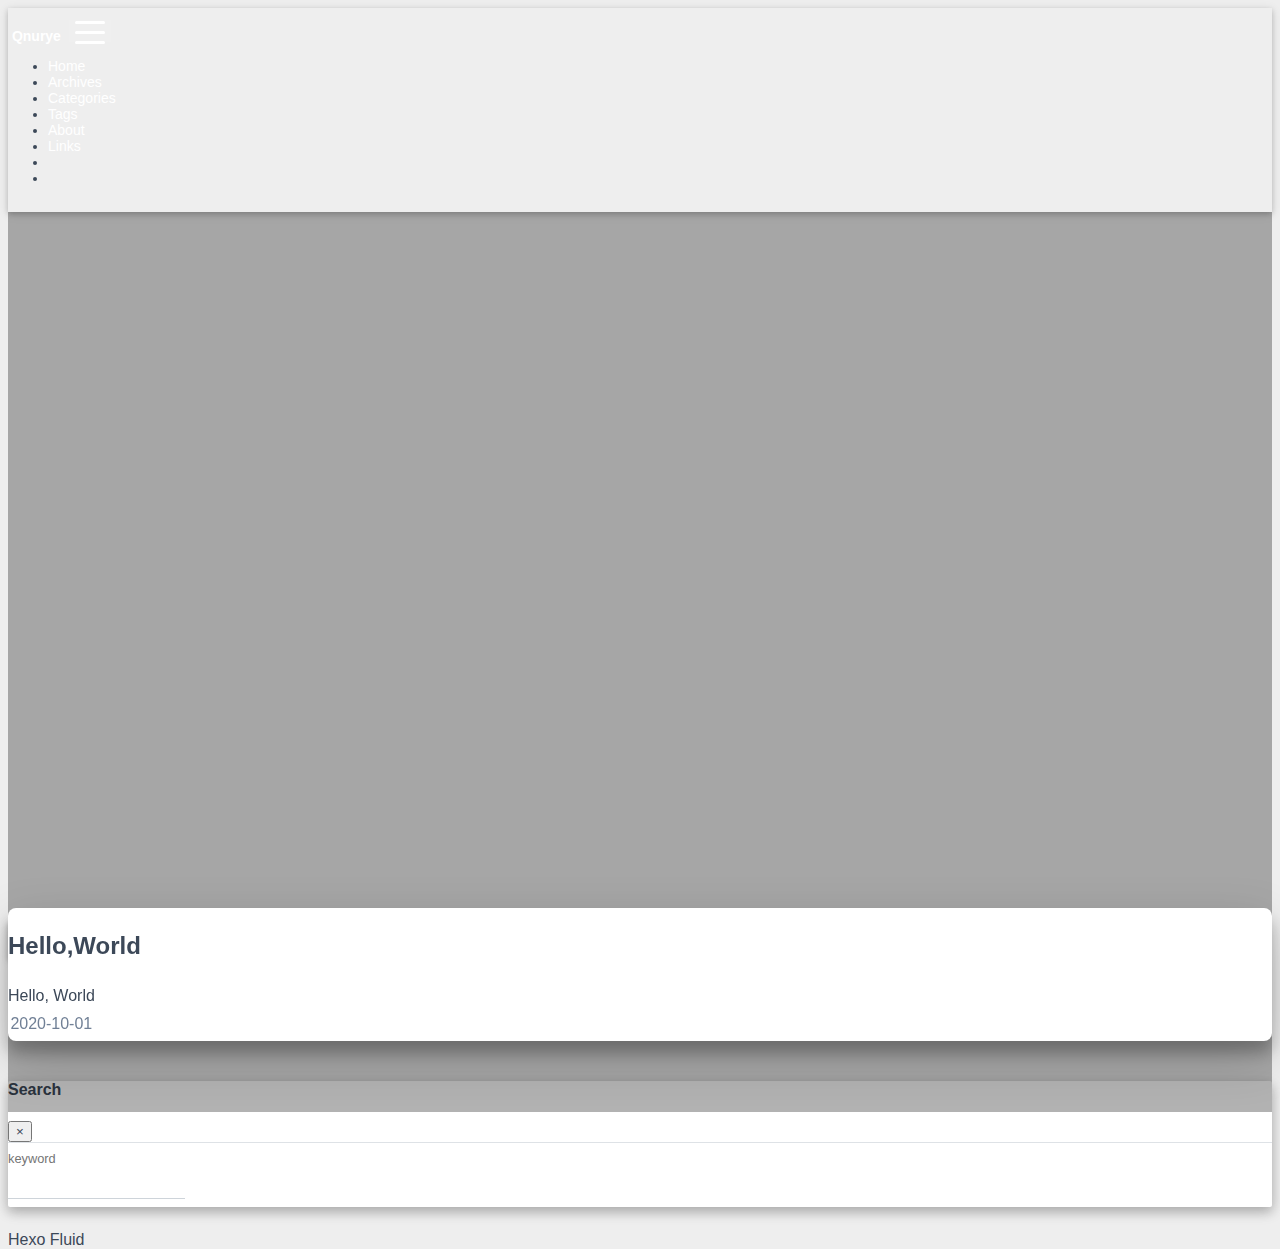
<file: index.html>
<!DOCTYPE html>
<html lang="en" data-default-color-scheme=&#34;auto&#34;>



<head>
  <meta charset="UTF-8">
  <link rel="apple-touch-icon" sizes="76x76" href="https://www.z4a.net/images/2020/10/02/favicon.png">
  <link rel="icon" type="image/png" href="https://www.z4a.net/images/2020/10/02/favicon.png">
  <meta name="viewport"
        content="width=device-width, initial-scale=1.0, maximum-scale=1.0, user-scalable=no, shrink-to-fit=no">
  <meta http-equiv="x-ua-compatible" content="ie=edge">
  
  <meta name="theme-color" content="#2f4154">
  <meta name="description" content="Qnurye`s little blog">
  <meta name="author" content="Qnurye">
  <meta name="keywords" content="算法,algorithm">
  <title>Qnurye</title>

  <link  rel="stylesheet" href="https://cdn.staticfile.org/twitter-bootstrap/4.4.1/css/bootstrap.min.css" />



<!-- 主题依赖的图标库，不要自行修改 -->

<link rel="stylesheet" href="//at.alicdn.com/t/font_1749284_pf9vaxs7x7b.css">



<link rel="stylesheet" href="//at.alicdn.com/t/font_1736178_kmeydafke9r.css">


<link  rel="stylesheet" href="/css/main.css" />

<!-- 自定义样式保持在最底部 -->


  <script  src="/js/utils.js" ></script>
  <script  src="/js/color-schema.js" ></script>
<meta name="generator" content="Hexo 5.3.0"><link rel="alternate" href="/atom.xml" title="Qnurye" type="application/atom+xml">
</head>


<body>
  <header style="height: 100vh;">
    <nav id="navbar" class="navbar fixed-top  navbar-expand-lg navbar-dark scrolling-navbar">
  <div class="container">
    <a class="navbar-brand"
       href="/">&nbsp;<strong>Qnurye</strong>&nbsp;</a>

    <button id="navbar-toggler-btn" class="navbar-toggler" type="button" data-toggle="collapse"
            data-target="#navbarSupportedContent"
            aria-controls="navbarSupportedContent" aria-expanded="false" aria-label="Toggle navigation">
      <div class="animated-icon"><span></span><span></span><span></span></div>
    </button>

    <!-- Collapsible content -->
    <div class="collapse navbar-collapse" id="navbarSupportedContent">
      <ul class="navbar-nav ml-auto text-center">
        
          
          
          
          
            <li class="nav-item">
              <a class="nav-link" href="/">
                <i class="iconfont icon-home-fill"></i>
                Home
              </a>
            </li>
          
        
          
          
          
          
            <li class="nav-item">
              <a class="nav-link" href="/archives/">
                <i class="iconfont icon-archive-fill"></i>
                Archives
              </a>
            </li>
          
        
          
          
          
          
            <li class="nav-item">
              <a class="nav-link" href="/categories/">
                <i class="iconfont icon-category-fill"></i>
                Categories
              </a>
            </li>
          
        
          
          
          
          
            <li class="nav-item">
              <a class="nav-link" href="/tags/">
                <i class="iconfont icon-tags-fill"></i>
                Tags
              </a>
            </li>
          
        
          
          
          
          
            <li class="nav-item">
              <a class="nav-link" href="/about/">
                <i class="iconfont icon-user-fill"></i>
                About
              </a>
            </li>
          
        
          
          
          
          
            <li class="nav-item">
              <a class="nav-link" href="/links/">
                <i class="iconfont icon-link-fill"></i>
                Links
              </a>
            </li>
          
        
        
          <li class="nav-item" id="search-btn">
            <a class="nav-link" data-toggle="modal" data-target="#modalSearch">&nbsp;<i
                class="iconfont icon-search"></i>&nbsp;</a>
          </li>
        
        
          <li class="nav-item" id="color-toggle-btn">
            <a class="nav-link" href="javascript:">&nbsp;<i
                class="iconfont icon-dark" id="color-toggle-icon"></i>&nbsp;</a>
          </li>
        
      </ul>
    </div>
  </div>
</nav>

    <div class="banner intro-2" id="background" parallax=true
         style="background: url('https://www.z4a.net/images/2020/10/02/boat_mountains_lake_135258_1440x900.jpg') no-repeat center center;
           background-size: cover;">
      <div class="full-bg-img">
        <div class="mask flex-center" style="background-color: rgba(0, 0, 0, 0.3)">
          <div class="container page-header text-center fade-in-up">
            <span class="h2" id="subtitle">
              
            </span>

            
          </div>

          
            <div class="scroll-down-bar">
              <i class="iconfont icon-arrowdown"></i>
            </div>
          
        </div>
      </div>
    </div>
  </header>

  <main>
    
      <div class="container nopadding-md">
        <div class="py-5" id="board"
          style=margin-top:0>
          
          <div class="container">
            <div class="row">
              <div class="col-12 col-md-10 m-auto">
                


  <div class="row mx-auto index-card">
    
    
    <article class="col-12 col-md-12 mx-auto index-info">
      <h1 class="index-header">
        <a href="/2020/10/01/Hello-World/">Hello,World</a>
      </h1>

      <p class="index-excerpt">
        <a href="/2020/10/01/Hello-World/">
          
          
            
          
          Hello, World
        </a>
      </p>

      <div class="index-btm post-metas">
        
          <div class="post-meta mr-3">
            <i class="iconfont icon-date"></i>
            <time datetime="2020-10-01 18:17" pubdate>
              2020-10-01
            </time>
          </div>
        
        
        
      </div>
    </article>
  </div>





              </div>
            </div>
          </div>
        </div>
      </div>
    
  </main>

  
    <a id="scroll-top-button" href="#" role="button">
      <i class="iconfont icon-arrowup" aria-hidden="true"></i>
    </a>
  

  
    <div class="modal fade" id="modalSearch" tabindex="-1" role="dialog" aria-labelledby="ModalLabel"
     aria-hidden="true">
  <div class="modal-dialog modal-dialog-scrollable modal-lg" role="document">
    <div class="modal-content">
      <div class="modal-header text-center">
        <h4 class="modal-title w-100 font-weight-bold">Search</h4>
        <button type="button" id="local-search-close" class="close" data-dismiss="modal" aria-label="Close">
          <span aria-hidden="true">&times;</span>
        </button>
      </div>
      <div class="modal-body mx-3">
        <div class="md-form mb-5">
          <input type="text" id="local-search-input" class="form-control validate">
          <label data-error="x" data-success="v"
                 for="local-search-input">keyword</label>
        </div>
        <div class="list-group" id="local-search-result"></div>
      </div>
    </div>
  </div>
</div>
  

  

  

  <footer class="mt-5">
  <div class="text-center py-3">
    <div>
      <a href="https://hexo.io" target="_blank" rel="nofollow noopener"><span>Hexo</span></a>
      <i class="iconfont icon-love"></i>
      <a href="https://github.com/fluid-dev/hexo-theme-fluid" target="_blank" rel="nofollow noopener">
        <span>Fluid</span></a>
    </div>
    

    

    
      <!-- cnzz Analytics Icon -->
      <span id="cnzz_stat_icon_1279319750" style="display: none"></span>
    
  </div>
</footer>

<!-- SCRIPTS -->
<script  src="https://cdn.staticfile.org/jquery/3.4.1/jquery.min.js" ></script>
<script  src="https://cdn.staticfile.org/twitter-bootstrap/4.4.1/js/bootstrap.min.js" ></script>
<script  src="/js/debouncer.js" ></script>
<script  src="/js/main.js" ></script>

<!-- Plugins -->


  
    <script  src="/js/lazyload.js" ></script>
  



  



  <script defer src="https://cdn.staticfile.org/clipboard.js/2.0.6/clipboard.min.js" ></script>
  <script  src="/js/clipboard-use.js" ></script>









  <script  src="https://cdn.staticfile.org/typed.js/2.0.11/typed.min.js" ></script>
  <script>
    var typed = new Typed('#subtitle', {
      strings: [
        '  ',
        "国庆节快乐！&nbsp;",
      ],
      cursorChar: "|",
      typeSpeed: 70,
      loop: false,
    });
    typed.stop();
    $(document).ready(function () {
      $(".typed-cursor").addClass("h2");
      typed.start();
    });
  </script>





  <script  src="/js/local-search.js" ></script>
  <script>
    var path = "/local-search.xml";
    var inputArea = document.querySelector("#local-search-input");
    inputArea.onclick = function () {
      searchFunc(path, 'local-search-input', 'local-search-result');
      this.onclick = null
    }
  </script>









  
  
    <script>
      !function (e, t, a) {
        function r() {
          for (var e = 0; e < s.length; e++) s[e].alpha <= 0 ? (t.body.removeChild(s[e].el), s.splice(e, 1)) : (s[e].y--, s[e].scale += .004, s[e].alpha -= .013, s[e].el.style.cssText = "left:" + s[e].x + "px;top:" + s[e].y + "px;opacity:" + s[e].alpha + ";transform:scale(" + s[e].scale + "," + s[e].scale + ") rotate(45deg);background:" + s[e].color + ";z-index:99999");
          requestAnimationFrame(r)
        }

        function n() {
          var t = "function" == typeof e.onclick && e.onclick;
          e.onclick = function (e) {
            t && t(), o(e)
          }
        }

        function o(e) {
          var a = t.createElement("div");
          a.className = "heart", s.push({
            el: a,
            x: e.clientX - 5,
            y: e.clientY - 5,
            scale: 1,
            alpha: 1,
            color: c()
          }), t.body.appendChild(a)
        }

        function i(e) {
          var a = t.createElement("style");
          a.type = "text/css";
          try {
            a.appendChild(t.createTextNode(e))
          } catch (t) {
            a.styleSheet.cssText = e
          }
          t.getElementsByTagName("head")[0].appendChild(a)
        }

        function c() {
          return "rgb(" + ~~(255 * Math.random()) + "," + ~~(255 * Math.random()) + "," + ~~(255 * Math.random()) + ")"
        }

        var s = [];
        e.requestAnimationFrame = e.requestAnimationFrame || e.webkitRequestAnimationFrame || e.mozRequestAnimationFrame || e.oRequestAnimationFrame || e.msRequestAnimationFrame || function (e) {
          setTimeout(e, 1e3 / 60)
        }, i(".heart{width: 10px;height: 10px;position: fixed;background: #f00;transform: rotate(45deg);-webkit-transform: rotate(45deg);-moz-transform: rotate(45deg);}.heart:after,.heart:before{content: '';width: inherit;height: inherit;background: inherit;border-radius: 50%;-webkit-border-radius: 50%;-moz-border-radius: 50%;position: fixed;}.heart:after{top: -5px;}.heart:before{left: -5px;}"), n(), r()
      }(window, document);
    </script>
  











  
    <!-- Baidu Analytics -->
    <script defer>
      var _hmt = _hmt || [];
      (function () {
        var hm = document.createElement("script");
        hm.src = "https://hm.baidu.com/hm.js?e83b25f32e83895ffdb4ee09d2956b59";
        var s = document.getElementsByTagName("script")[0];
        s.parentNode.insertBefore(hm, s);
      })();
    </script>
  

  
    <!-- Google Analytics -->
    <script defer>
      window.ga = window.ga || function () { (ga.q = ga.q || []).push(arguments) };
      ga.l = +new Date;
      ga('create', 'UA-179431010-1', 'auto');
      ga('send', 'pageview');
    </script>
    <script async src='https://www.google-analytics.com/analytics.js'></script>
  

  

  

  

  
    <!-- cnzz Analytics -->
    <script defer src="//s4.cnzz.com/z_stat.php?id=1279319750&show=pic"
            type="text/javascript"></script>
  





</body>
</html>
</file>
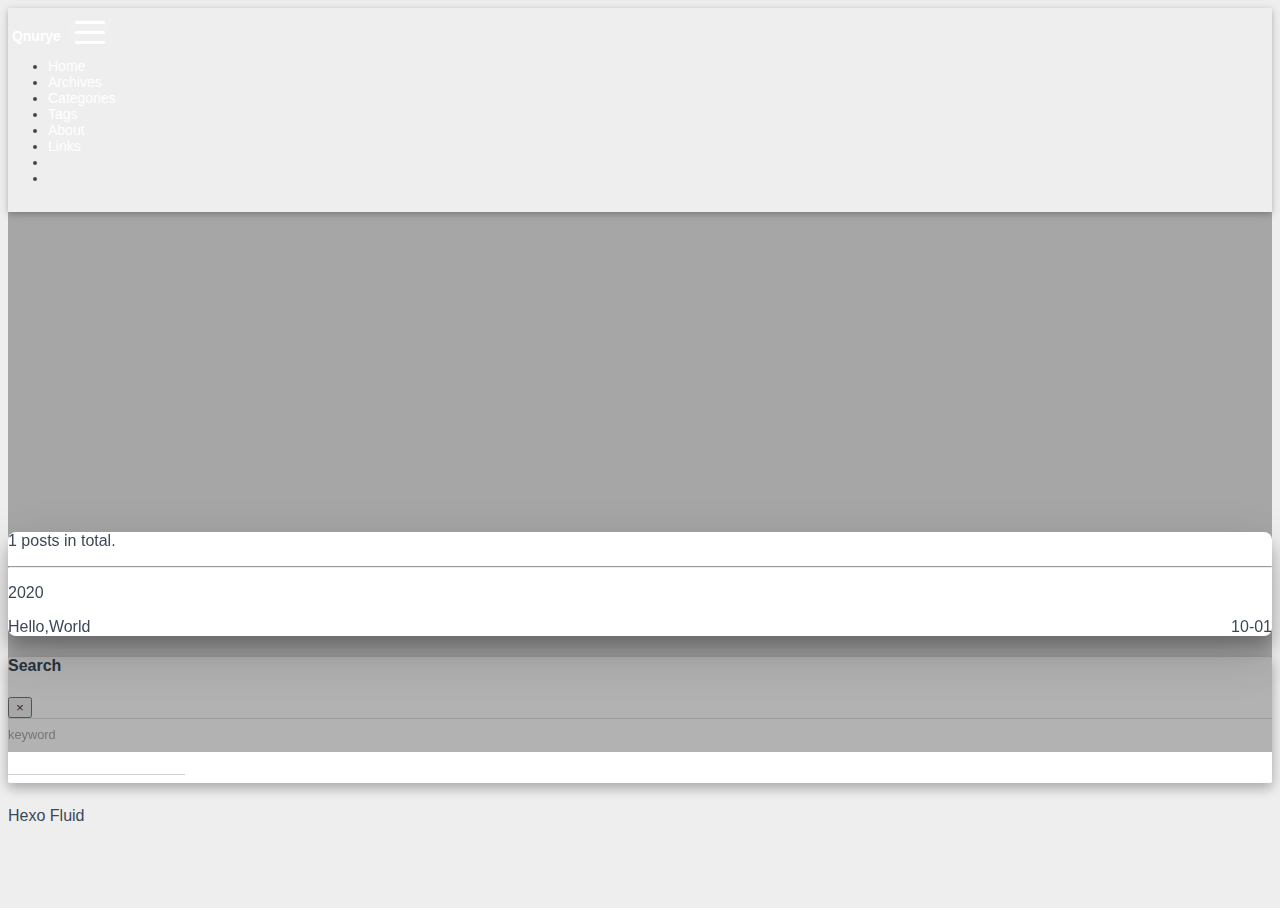
<file: archives/index.html>
<!DOCTYPE html>
<html lang="en" data-default-color-scheme=&#34;auto&#34;>



<head>
  <meta charset="UTF-8">
  <link rel="apple-touch-icon" sizes="76x76" href="https://www.z4a.net/images/2020/10/02/favicon.png">
  <link rel="icon" type="image/png" href="https://www.z4a.net/images/2020/10/02/favicon.png">
  <meta name="viewport"
        content="width=device-width, initial-scale=1.0, maximum-scale=1.0, user-scalable=no, shrink-to-fit=no">
  <meta http-equiv="x-ua-compatible" content="ie=edge">
  
  <meta name="theme-color" content="#2f4154">
  <meta name="description" content="Qnurye`s little blog">
  <meta name="author" content="Qnurye">
  <meta name="keywords" content="算法,algorithm">
  <title>Archives - Qnurye</title>

  <link  rel="stylesheet" href="https://cdn.staticfile.org/twitter-bootstrap/4.4.1/css/bootstrap.min.css" />



<!-- 主题依赖的图标库，不要自行修改 -->

<link rel="stylesheet" href="//at.alicdn.com/t/font_1749284_pf9vaxs7x7b.css">



<link rel="stylesheet" href="//at.alicdn.com/t/font_1736178_kmeydafke9r.css">


<link  rel="stylesheet" href="/css/main.css" />

<!-- 自定义样式保持在最底部 -->


  <script  src="/js/utils.js" ></script>
  <script  src="/js/color-schema.js" ></script>
<meta name="generator" content="Hexo 5.3.0"><link rel="alternate" href="/atom.xml" title="Qnurye" type="application/atom+xml">
</head>


<body>
  <header style="height: 60vh;">
    <nav id="navbar" class="navbar fixed-top  navbar-expand-lg navbar-dark scrolling-navbar">
  <div class="container">
    <a class="navbar-brand"
       href="/">&nbsp;<strong>Qnurye</strong>&nbsp;</a>

    <button id="navbar-toggler-btn" class="navbar-toggler" type="button" data-toggle="collapse"
            data-target="#navbarSupportedContent"
            aria-controls="navbarSupportedContent" aria-expanded="false" aria-label="Toggle navigation">
      <div class="animated-icon"><span></span><span></span><span></span></div>
    </button>

    <!-- Collapsible content -->
    <div class="collapse navbar-collapse" id="navbarSupportedContent">
      <ul class="navbar-nav ml-auto text-center">
        
          
          
          
          
            <li class="nav-item">
              <a class="nav-link" href="/">
                <i class="iconfont icon-home-fill"></i>
                Home
              </a>
            </li>
          
        
          
          
          
          
            <li class="nav-item">
              <a class="nav-link" href="/archives/">
                <i class="iconfont icon-archive-fill"></i>
                Archives
              </a>
            </li>
          
        
          
          
          
          
            <li class="nav-item">
              <a class="nav-link" href="/categories/">
                <i class="iconfont icon-category-fill"></i>
                Categories
              </a>
            </li>
          
        
          
          
          
          
            <li class="nav-item">
              <a class="nav-link" href="/tags/">
                <i class="iconfont icon-tags-fill"></i>
                Tags
              </a>
            </li>
          
        
          
          
          
          
            <li class="nav-item">
              <a class="nav-link" href="/about/">
                <i class="iconfont icon-user-fill"></i>
                About
              </a>
            </li>
          
        
          
          
          
          
            <li class="nav-item">
              <a class="nav-link" href="/links/">
                <i class="iconfont icon-link-fill"></i>
                Links
              </a>
            </li>
          
        
        
          <li class="nav-item" id="search-btn">
            <a class="nav-link" data-toggle="modal" data-target="#modalSearch">&nbsp;<i
                class="iconfont icon-search"></i>&nbsp;</a>
          </li>
        
        
          <li class="nav-item" id="color-toggle-btn">
            <a class="nav-link" href="javascript:">&nbsp;<i
                class="iconfont icon-dark" id="color-toggle-icon"></i>&nbsp;</a>
          </li>
        
      </ul>
    </div>
  </div>
</nav>

    <div class="banner intro-2" id="background" parallax=true
         style="background: url('https://www.z4a.net/images/2020/10/02/boat_mountains_lake_135258_1440x900.jpg') no-repeat center center;
           background-size: cover;">
      <div class="full-bg-img">
        <div class="mask flex-center" style="background-color: rgba(0, 0, 0, 0.3)">
          <div class="container page-header text-center fade-in-up">
            <span class="h2" id="subtitle">
              
            </span>

            
          </div>

          
        </div>
      </div>
    </div>
  </header>

  <main>
    
      <div class="container nopadding-md">
        <div class="py-5" id="board"
          >
          
          <div class="container">
            <div class="row">
              <div class="col-12 col-md-10 m-auto">
                

<div class="list-group">
  <p class="h4">1 posts in total.</p>
  <hr>
  
    
      
      <p class="h5">2020</p>
    
    <a href="/2020/10/01/Hello-World/" class="list-group-item list-group-item-action">
      <span class="archive-post-title">Hello,World</span>
      <time style="float: right;">10-01</time>
    </a>
  
</div>



              </div>
            </div>
          </div>
        </div>
      </div>
    
  </main>

  
    <a id="scroll-top-button" href="#" role="button">
      <i class="iconfont icon-arrowup" aria-hidden="true"></i>
    </a>
  

  
    <div class="modal fade" id="modalSearch" tabindex="-1" role="dialog" aria-labelledby="ModalLabel"
     aria-hidden="true">
  <div class="modal-dialog modal-dialog-scrollable modal-lg" role="document">
    <div class="modal-content">
      <div class="modal-header text-center">
        <h4 class="modal-title w-100 font-weight-bold">Search</h4>
        <button type="button" id="local-search-close" class="close" data-dismiss="modal" aria-label="Close">
          <span aria-hidden="true">&times;</span>
        </button>
      </div>
      <div class="modal-body mx-3">
        <div class="md-form mb-5">
          <input type="text" id="local-search-input" class="form-control validate">
          <label data-error="x" data-success="v"
                 for="local-search-input">keyword</label>
        </div>
        <div class="list-group" id="local-search-result"></div>
      </div>
    </div>
  </div>
</div>
  

  

  

  <footer class="mt-5">
  <div class="text-center py-3">
    <div>
      <a href="https://hexo.io" target="_blank" rel="nofollow noopener"><span>Hexo</span></a>
      <i class="iconfont icon-love"></i>
      <a href="https://github.com/fluid-dev/hexo-theme-fluid" target="_blank" rel="nofollow noopener">
        <span>Fluid</span></a>
    </div>
    

    

    
      <!-- cnzz Analytics Icon -->
      <span id="cnzz_stat_icon_1279319750" style="display: none"></span>
    
  </div>
</footer>

<!-- SCRIPTS -->
<script  src="https://cdn.staticfile.org/jquery/3.4.1/jquery.min.js" ></script>
<script  src="https://cdn.staticfile.org/twitter-bootstrap/4.4.1/js/bootstrap.min.js" ></script>
<script  src="/js/debouncer.js" ></script>
<script  src="/js/main.js" ></script>

<!-- Plugins -->


  
    <script  src="/js/lazyload.js" ></script>
  



  



  <script defer src="https://cdn.staticfile.org/clipboard.js/2.0.6/clipboard.min.js" ></script>
  <script  src="/js/clipboard-use.js" ></script>









  <script  src="https://cdn.staticfile.org/typed.js/2.0.11/typed.min.js" ></script>
  <script>
    var typed = new Typed('#subtitle', {
      strings: [
        '  ',
        "Archive&nbsp;",
      ],
      cursorChar: "|",
      typeSpeed: 70,
      loop: false,
    });
    typed.stop();
    $(document).ready(function () {
      $(".typed-cursor").addClass("h2");
      typed.start();
    });
  </script>





  <script  src="/js/local-search.js" ></script>
  <script>
    var path = "/local-search.xml";
    var inputArea = document.querySelector("#local-search-input");
    inputArea.onclick = function () {
      searchFunc(path, 'local-search-input', 'local-search-result');
      this.onclick = null
    }
  </script>









  
  
    <script>
      !function (e, t, a) {
        function r() {
          for (var e = 0; e < s.length; e++) s[e].alpha <= 0 ? (t.body.removeChild(s[e].el), s.splice(e, 1)) : (s[e].y--, s[e].scale += .004, s[e].alpha -= .013, s[e].el.style.cssText = "left:" + s[e].x + "px;top:" + s[e].y + "px;opacity:" + s[e].alpha + ";transform:scale(" + s[e].scale + "," + s[e].scale + ") rotate(45deg);background:" + s[e].color + ";z-index:99999");
          requestAnimationFrame(r)
        }

        function n() {
          var t = "function" == typeof e.onclick && e.onclick;
          e.onclick = function (e) {
            t && t(), o(e)
          }
        }

        function o(e) {
          var a = t.createElement("div");
          a.className = "heart", s.push({
            el: a,
            x: e.clientX - 5,
            y: e.clientY - 5,
            scale: 1,
            alpha: 1,
            color: c()
          }), t.body.appendChild(a)
        }

        function i(e) {
          var a = t.createElement("style");
          a.type = "text/css";
          try {
            a.appendChild(t.createTextNode(e))
          } catch (t) {
            a.styleSheet.cssText = e
          }
          t.getElementsByTagName("head")[0].appendChild(a)
        }

        function c() {
          return "rgb(" + ~~(255 * Math.random()) + "," + ~~(255 * Math.random()) + "," + ~~(255 * Math.random()) + ")"
        }

        var s = [];
        e.requestAnimationFrame = e.requestAnimationFrame || e.webkitRequestAnimationFrame || e.mozRequestAnimationFrame || e.oRequestAnimationFrame || e.msRequestAnimationFrame || function (e) {
          setTimeout(e, 1e3 / 60)
        }, i(".heart{width: 10px;height: 10px;position: fixed;background: #f00;transform: rotate(45deg);-webkit-transform: rotate(45deg);-moz-transform: rotate(45deg);}.heart:after,.heart:before{content: '';width: inherit;height: inherit;background: inherit;border-radius: 50%;-webkit-border-radius: 50%;-moz-border-radius: 50%;position: fixed;}.heart:after{top: -5px;}.heart:before{left: -5px;}"), n(), r()
      }(window, document);
    </script>
  











  
    <!-- Baidu Analytics -->
    <script defer>
      var _hmt = _hmt || [];
      (function () {
        var hm = document.createElement("script");
        hm.src = "https://hm.baidu.com/hm.js?e83b25f32e83895ffdb4ee09d2956b59";
        var s = document.getElementsByTagName("script")[0];
        s.parentNode.insertBefore(hm, s);
      })();
    </script>
  

  
    <!-- Google Analytics -->
    <script defer>
      window.ga = window.ga || function () { (ga.q = ga.q || []).push(arguments) };
      ga.l = +new Date;
      ga('create', 'UA-179431010-1', 'auto');
      ga('send', 'pageview');
    </script>
    <script async src='https://www.google-analytics.com/analytics.js'></script>
  

  

  

  

  
    <!-- cnzz Analytics -->
    <script defer src="//s4.cnzz.com/z_stat.php?id=1279319750&show=pic"
            type="text/javascript"></script>
  





</body>
</html>
</file>
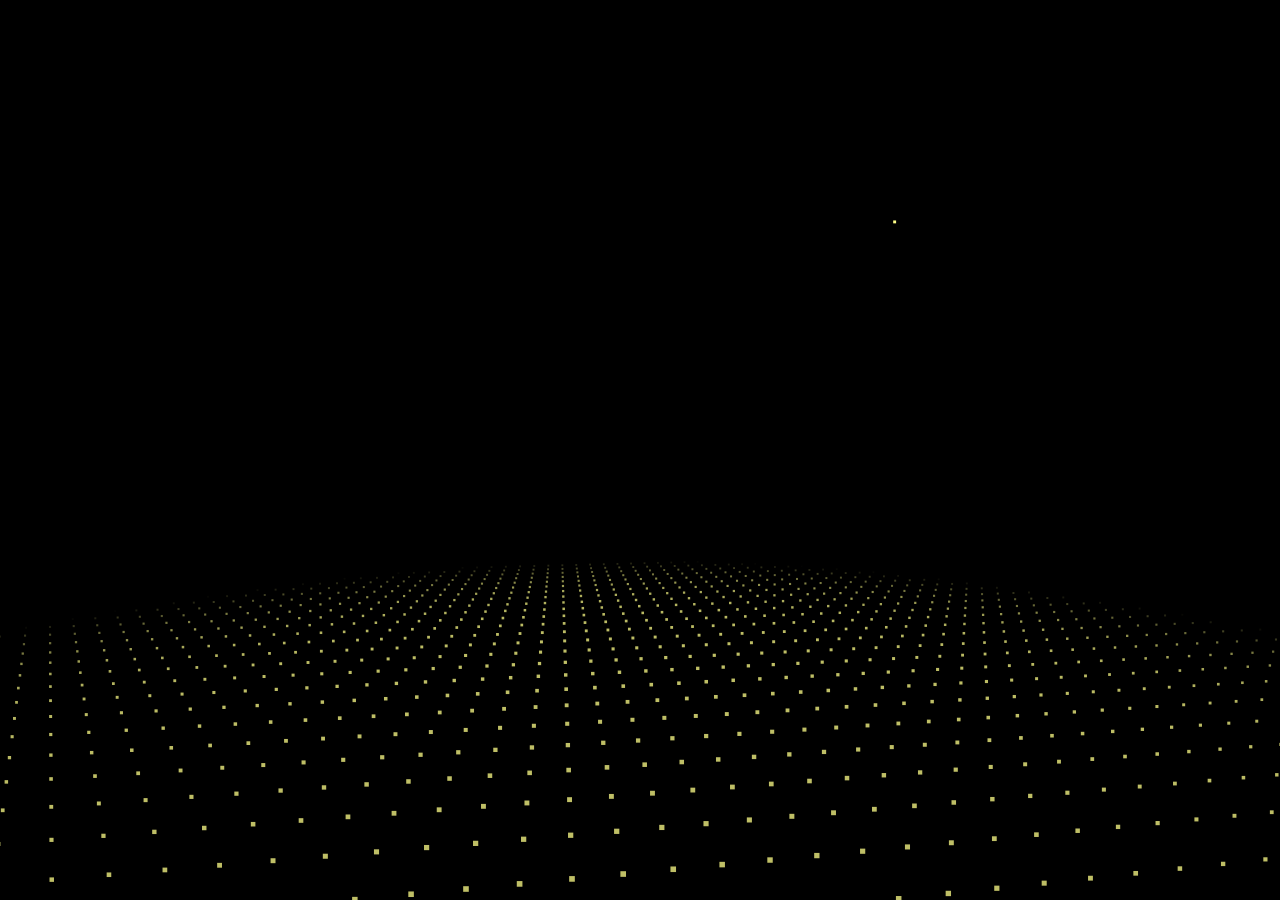
<file: fireworks-master/index.html>
﻿<!doctype html>
<html>
<head>
<meta charset="utf-8">
<title>HTML5+Canvas漂亮的3D烟花动画生日特效</title>

<style>
html,body{
	margin:0px;
	width:100%;
	height:100%;
	overflow:hidden;
	background:#000;
}
</style>

</head>
<body>
<canvas id="canvas" style="position:absolute;width:100%;height:100%;z-index:8888"></canvas>
<canvas style="position:absolute;width:100%;height:100%;z-index:9999" class="canvas" ></canvas>
<div class="overlay">
  <div class="tabs">
    <div class="tabs-labels"><span class="tabs-label">Commands</span><span class="tabs-label">Info</span><span class="tabs-label">Share</span></div>

    <div class="tabs-panels">
      <ul class="tabs-panel commands">
      </ul>
    </div>
  </div>
</div>
<script>
function initVars(){

	pi=Math.PI;
	ctx=canvas.getContext("2d");
	canvas.width=canvas.clientWidth;
	canvas.height=canvas.clientHeight;
	cx=canvas.width/2;
	cy=canvas.height/2;
	playerZ=-25;
	playerX=playerY=playerVX=playerVY=playerVZ=pitch=yaw=pitchV=yawV=0;
	scale=600;
	seedTimer=0;seedInterval=5,seedLife=100;gravity=.02;
	seeds=new Array();
	sparkPics=new Array();
	s="https://cantelope.org/NYE/";
	for(i=1;i<=10;++i){
		sparkPic=new Image();
		sparkPic.src=s+"spark"+i+".png";
		sparkPics.push(sparkPic);
	}
	sparks=new Array();
	pow1=new Audio(s+"pow1.ogg");
	pow2=new Audio(s+"pow2.ogg");
	pow3=new Audio(s+"pow3.ogg");
	pow4=new Audio(s+"pow4.ogg");
	frames = 0;
}

function rasterizePoint(x,y,z){

	var p,d;
	x-=playerX;
	y-=playerY;
	z-=playerZ;
	p=Math.atan2(x,z);
	d=Math.sqrt(x*x+z*z);
	x=Math.sin(p-yaw)*d;
	z=Math.cos(p-yaw)*d;
	p=Math.atan2(y,z);
	d=Math.sqrt(y*y+z*z);
	y=Math.sin(p-pitch)*d;
	z=Math.cos(p-pitch)*d;
	var rx1=-1000,ry1=1,rx2=1000,ry2=1,rx3=0,ry3=0,rx4=x,ry4=z,uc=(ry4-ry3)*(rx2-rx1)-(rx4-rx3)*(ry2-ry1);
	if(!uc) return {x:0,y:0,d:-1};
	var ua=((rx4-rx3)*(ry1-ry3)-(ry4-ry3)*(rx1-rx3))/uc;
	var ub=((rx2-rx1)*(ry1-ry3)-(ry2-ry1)*(rx1-rx3))/uc;
	if(!z)z=.000000001;
	if(ua>0&&ua<1&&ub>0&&ub<1){
		return {
			x:cx+(rx1+ua*(rx2-rx1))*scale,
			y:cy+y/z*scale,
			d:Math.sqrt(x*x+y*y+z*z)
		};
	}else{
		return {
			x:cx+(rx1+ua*(rx2-rx1))*scale,
			y:cy+y/z*scale,
			d:-1
		};
	}
}

function spawnSeed(){

	seed=new Object();
	seed.x=-50+Math.random()*100;
	seed.y=25;
	seed.z=-50+Math.random()*100;
	seed.vx=.1-Math.random()*.2;
	seed.vy=-1.5;//*(1+Math.random()/2);
	seed.vz=.1-Math.random()*.2;
	seed.born=frames;
	seeds.push(seed);
}

function splode(x,y,z){

	t=5+parseInt(Math.random()*150);
	sparkV=1+Math.random()*2.5;
	type=parseInt(Math.random()*3);
	switch(type){
		case 0:
			pic1=parseInt(Math.random()*10);
			break;
		case 1:
			pic1=parseInt(Math.random()*10);
			do{ pic2=parseInt(Math.random()*10); }while(pic2==pic1);
			break;
		case 2:
			pic1=parseInt(Math.random()*10);
			do{ pic2=parseInt(Math.random()*10); }while(pic2==pic1);
			do{ pic3=parseInt(Math.random()*10); }while(pic3==pic1 || pic3==pic2);
			break;
	}
	for(m=1;m<t;++m){
		spark=new Object();
		spark.x=x; spark.y=y; spark.z=z;
		p1=pi*2*Math.random();
		p2=pi*Math.random();
		v=sparkV*(1+Math.random()/6)
		spark.vx=Math.sin(p1)*Math.sin(p2)*v;
		spark.vz=Math.cos(p1)*Math.sin(p2)*v;
		spark.vy=Math.cos(p2)*v;
		switch(type){
			case 0: spark.img=sparkPics[pic1]; break;
			case 1:
				spark.img=sparkPics[parseInt(Math.random()*2)?pic1:pic2];
				break;
			case 2:
				switch(parseInt(Math.random()*3)){
					case 0: spark.img=sparkPics[pic1]; break;
					case 1: spark.img=sparkPics[pic2]; break;
					case 2: spark.img=sparkPics[pic3]; break;
				}
				break;
		}
		spark.radius=25+Math.random()*50;
		spark.alpha=1;
		spark.trail=new Array();
		sparks.push(spark);
	}
	switch(parseInt(Math.random()*4)){
		case 0:	pow=new Audio(s+"pow1.ogg"); break;
		case 1:	pow=new Audio(s+"pow2.ogg"); break;
		case 2:	pow=new Audio(s+"pow3.ogg"); break;
		case 3:	pow=new Audio(s+"pow4.ogg"); break;
	}
	d=Math.sqrt((x-playerX)*(x-playerX)+(y-playerY)*(y-playerY)+(z-playerZ)*(z-playerZ));
	pow.volume=1.5/(1+d/10);
	pow.play();
}

function doLogic(){

	if(seedTimer<frames){
		seedTimer=frames+seedInterval*Math.random()*10;
		spawnSeed();
	}
	for(i=0;i<seeds.length;++i){
		seeds[i].vy+=gravity;
		seeds[i].x+=seeds[i].vx;
		seeds[i].y+=seeds[i].vy;
		seeds[i].z+=seeds[i].vz;
		if(frames-seeds[i].born>seedLife){
			splode(seeds[i].x,seeds[i].y,seeds[i].z);
			seeds.splice(i,1);
		}
	}
	for(i=0;i<sparks.length;++i){
		if(sparks[i].alpha>0 && sparks[i].radius>5){
			sparks[i].alpha-=.01;
			sparks[i].radius/=1.02;
			sparks[i].vy+=gravity;
			point=new Object();
			point.x=sparks[i].x;
			point.y=sparks[i].y;
			point.z=sparks[i].z;
			if(sparks[i].trail.length){
				x=sparks[i].trail[sparks[i].trail.length-1].x;
				y=sparks[i].trail[sparks[i].trail.length-1].y;
				z=sparks[i].trail[sparks[i].trail.length-1].z;
				d=((point.x-x)*(point.x-x)+(point.y-y)*(point.y-y)+(point.z-z)*(point.z-z));
				if(d>9){
					sparks[i].trail.push(point);
				}
			}else{
				sparks[i].trail.push(point);
			}
			if(sparks[i].trail.length>5)sparks[i].trail.splice(0,1);
			sparks[i].x+=sparks[i].vx;
			sparks[i].y+=sparks[i].vy;
			sparks[i].z+=sparks[i].vz;
			sparks[i].vx/=1.075;
			sparks[i].vy/=1.075;
			sparks[i].vz/=1.075;
		}else{
			sparks.splice(i,1);
		}
	}
	p=Math.atan2(playerX,playerZ);
	d=Math.sqrt(playerX*playerX+playerZ*playerZ);
	d+=Math.sin(frames/80)/1.25;
	t=Math.sin(frames/200)/40;
	playerX=Math.sin(p+t)*d;
	playerZ=Math.cos(p+t)*d;
	yaw=pi+p+t;
}

function rgb(col){

	var r = parseInt((.5+Math.sin(col)*.5)*16);
	var g = parseInt((.5+Math.cos(col)*.5)*16);
	var b = parseInt((.5-Math.sin(col)*.5)*16);
	return "#"+r.toString(16)+g.toString(16)+b.toString(16);
}

function draw(){

	ctx.clearRect(0,0,cx*2,cy*2);

	ctx.fillStyle="#ff8";
	for(i=-100;i<100;i+=3){
		for(j=-100;j<100;j+=4){
			x=i;z=j;y=25;
			point=rasterizePoint(x,y,z);
			if(point.d!=-1){
				size=250/(1+point.d);
				d = Math.sqrt(x * x + z * z);
				a = 0.75 - Math.pow(d / 100, 6) * 0.75;
				if(a>0){
					ctx.globalAlpha = a;
					ctx.fillRect(point.x-size/2,point.y-size/2,size,size);
				}
			}
		}
	}
	ctx.globalAlpha=1;
	for(i=0;i<seeds.length;++i){
		point=rasterizePoint(seeds[i].x,seeds[i].y,seeds[i].z);
		if(point.d!=-1){
			size=200/(1+point.d);
			ctx.fillRect(point.x-size/2,point.y-size/2,size,size);
		}
	}
	point1=new Object();
	for(i=0;i<sparks.length;++i){
		point=rasterizePoint(sparks[i].x,sparks[i].y,sparks[i].z);
		if(point.d!=-1){
			size=sparks[i].radius*200/(1+point.d);
			if(sparks[i].alpha<0)sparks[i].alpha=0;
			if(sparks[i].trail.length){
				point1.x=point.x;
				point1.y=point.y;
				switch(sparks[i].img){
					case sparkPics[0]:ctx.strokeStyle="#f84";break;
					case sparkPics[1]:ctx.strokeStyle="#84f";break;
					case sparkPics[2]:ctx.strokeStyle="#8ff";break;
					case sparkPics[3]:ctx.strokeStyle="#fff";break;
					case sparkPics[4]:ctx.strokeStyle="#4f8";break;
					case sparkPics[5]:ctx.strokeStyle="#f44";break;
					case sparkPics[6]:ctx.strokeStyle="#f84";break;
					case sparkPics[7]:ctx.strokeStyle="#84f";break;
					case sparkPics[8]:ctx.strokeStyle="#fff";break;
					case sparkPics[9]:ctx.strokeStyle="#44f";break;
				}
				for(j=sparks[i].trail.length-1;j>=0;--j){
					point2=rasterizePoint(sparks[i].trail[j].x,sparks[i].trail[j].y,sparks[i].trail[j].z);
					if(point2.d!=-1){
						ctx.globalAlpha=j/sparks[i].trail.length*sparks[i].alpha/2;
						ctx.beginPath();
						ctx.moveTo(point1.x,point1.y);
						ctx.lineWidth=1+sparks[i].radius*10/(sparks[i].trail.length-j)/(1+point2.d);
						ctx.lineTo(point2.x,point2.y);
						ctx.stroke();
						point1.x=point2.x;
						point1.y=point2.y;
					}
				}
			}
			ctx.globalAlpha=sparks[i].alpha;
			ctx.drawImage(sparks[i].img,point.x-size/2,point.y-size/2,size,size);
		}
	}
}

function frame(){

	if(frames>100000){
		seedTimer=0;
		frames=0;
	}
	frames++;
	draw();
	doLogic();
	requestAnimationFrame(frame);
}

window.addEventListener("resize",()=>{
	canvas.width=canvas.clientWidth;
	canvas.height=canvas.clientHeight;
	cx=canvas.width/2;
	cy=canvas.height/2;
});

initVars();
frame();
</script>
<script src="js/index.js"></script>

</body>
</html>
</file>
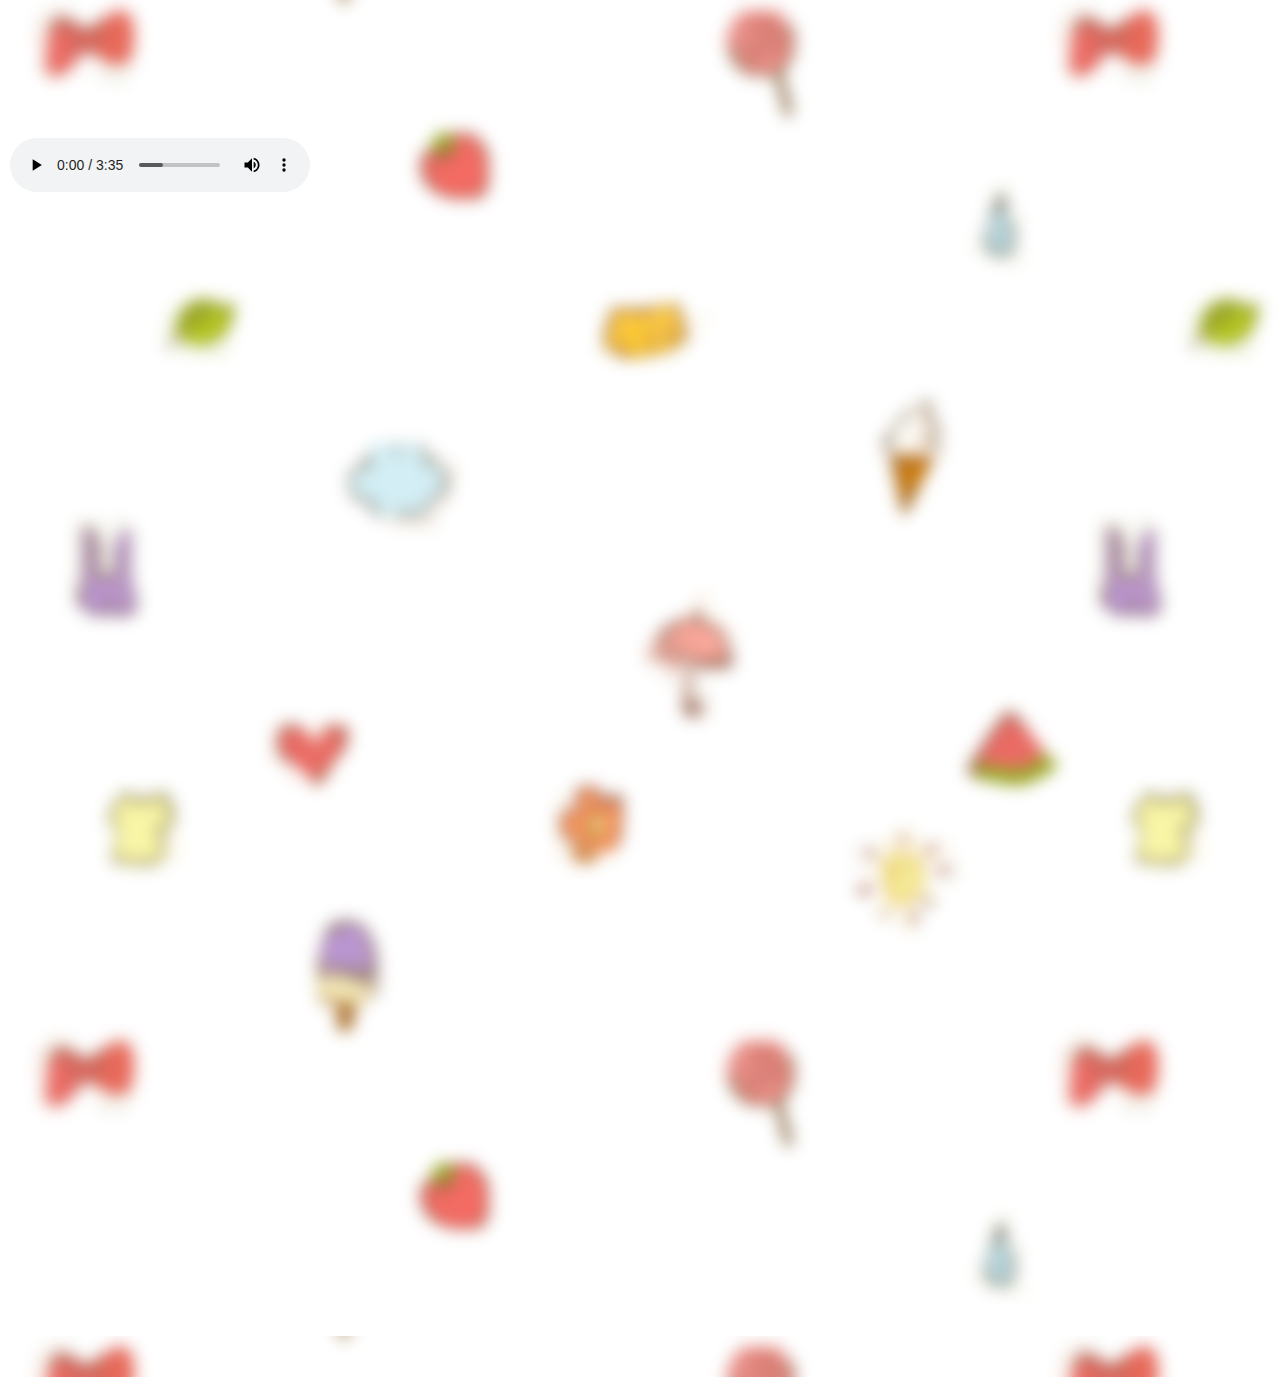
<file: fireworks-master/boby/index.html>
<!DOCTYPE HTML>
<html>

<head>
    <meta charset="UTF-8">

    <title>生日祝福网页</title>
    <link href="css/style.css" type="text/css" rel="stylesheet">
    <script src="js/jquery.js"></script>
    <script src="js/garden.js"></script>
    <script src="js/functions.js"></script>
    <!-- <embed src="mp3/gbqq.mp3" hidden="true" autostart="true" loop="true"> -->

</head>

<body>
    <div id="mainDiv">
        <div id="content">
            <audio controls>
                <source src="mp3/gbqq.mp3" type="audio/mpeg">
                Your browser does not support this audio format.
            </audio>
            <div id="loveHeart">
                <canvas id="garden"></canvas>
                <div id="words">
                    <div id="messages">
                        <img src="picture/zsr.png">
                    </div>
                    <div id="loveu">
                        <img src="picture/sr.png">
                    </div>
                </div>
            </div>
            <div id="code">
                <span class="comments">亲爱的宝贝：</span><br />
                <span
                    class="comments">在你生日到来之际，我将快乐的音符，作为礼物送给你，愿您拥有365个美丽的日子，衷心地祝福你，生日快乐！在此诚挚地献上我的三个祝愿：一愿你身体健康；二愿你幸福快乐；三愿你万事如意！</span><br /><br />
                <span class="comments">送你一个生日蛋糕，祝你生日快乐！第一层，体贴！第二层，关怀！第三层，浪漫！第四层，温馨！中间夹层，甜蜜！祝你天天都有一份好心情！</span><br />
                <br><br>
                <span class="comments"><b class="bb">晓明 ★ boby</b></span>
            </div>
        </div>
    </div>
    <script type="text/javascript">
        // let audioPlaying = true,
        //     backgroundAudio, browser;
        // browser = navigator.userAgent.toLowerCase();
        // $('<audio class="audio1" src="mp3/gbqq.mp3" loop></audio>').prependTo('body');
        // if (!browser.indexOf('firefox') > -1) {
        //     $('<embed id="background-audio" src="mp3/gbqq.mp3" autostart="1"></embed>').prependTo('body');
        //     backgroundAudio = setInterval(function () {
        //         $("#background-audio").remove();
        //         $('<embed id="background-audio" src="mp3/gbqq.mp3"></embed>').prependTo('body');
        //     }, 12000); // 120000 is the duration of your audio which in this case 2 mins.
        // }

        // $(".toggle-audio").on('click', function (event) {
        //         audioPlaying = !audioPlaying;
        //         $("#background-audio").remove();

        //         clearInterval(backgroundAudio);
        //         if (audioPlaying) {
        //             $(".audio1").play();
        //             // play audio 
        //         }
        //         else {
        //             $(".audio1").pause();
        //         }
        //     })

        var offsetX = $("#loveHeart").width() / 2;
        var offsetY = $("#loveHeart").height() / 2;
        var together = new Date();
        together.setHours(8);
        together.setMinutes(0);
        together.setSeconds(0);
        together.setMilliseconds(0);

        if (!document.createElement('canvas').getContext) {
            var msg = document.createElement("div");
            msg.id = "errorMsg";
            msg.innerHTML = "您的浏览器已经过时!请使用非IE浏览器进行预览";
            document.body.appendChild(msg);
            $("#code").css("display", "none")
            document.execCommand("stop");
        } else {
            setTimeout(function () {
                startHeartAnimation();
            }, 5000);

            timeElapse(together);
            setInterval(function () {
                timeElapse(together);
            }, 500);

            adjustCodePosition();
            $("#code").typewriter();
        }
    </script>
    </div>

    </div>
</body>

</html>
</file>
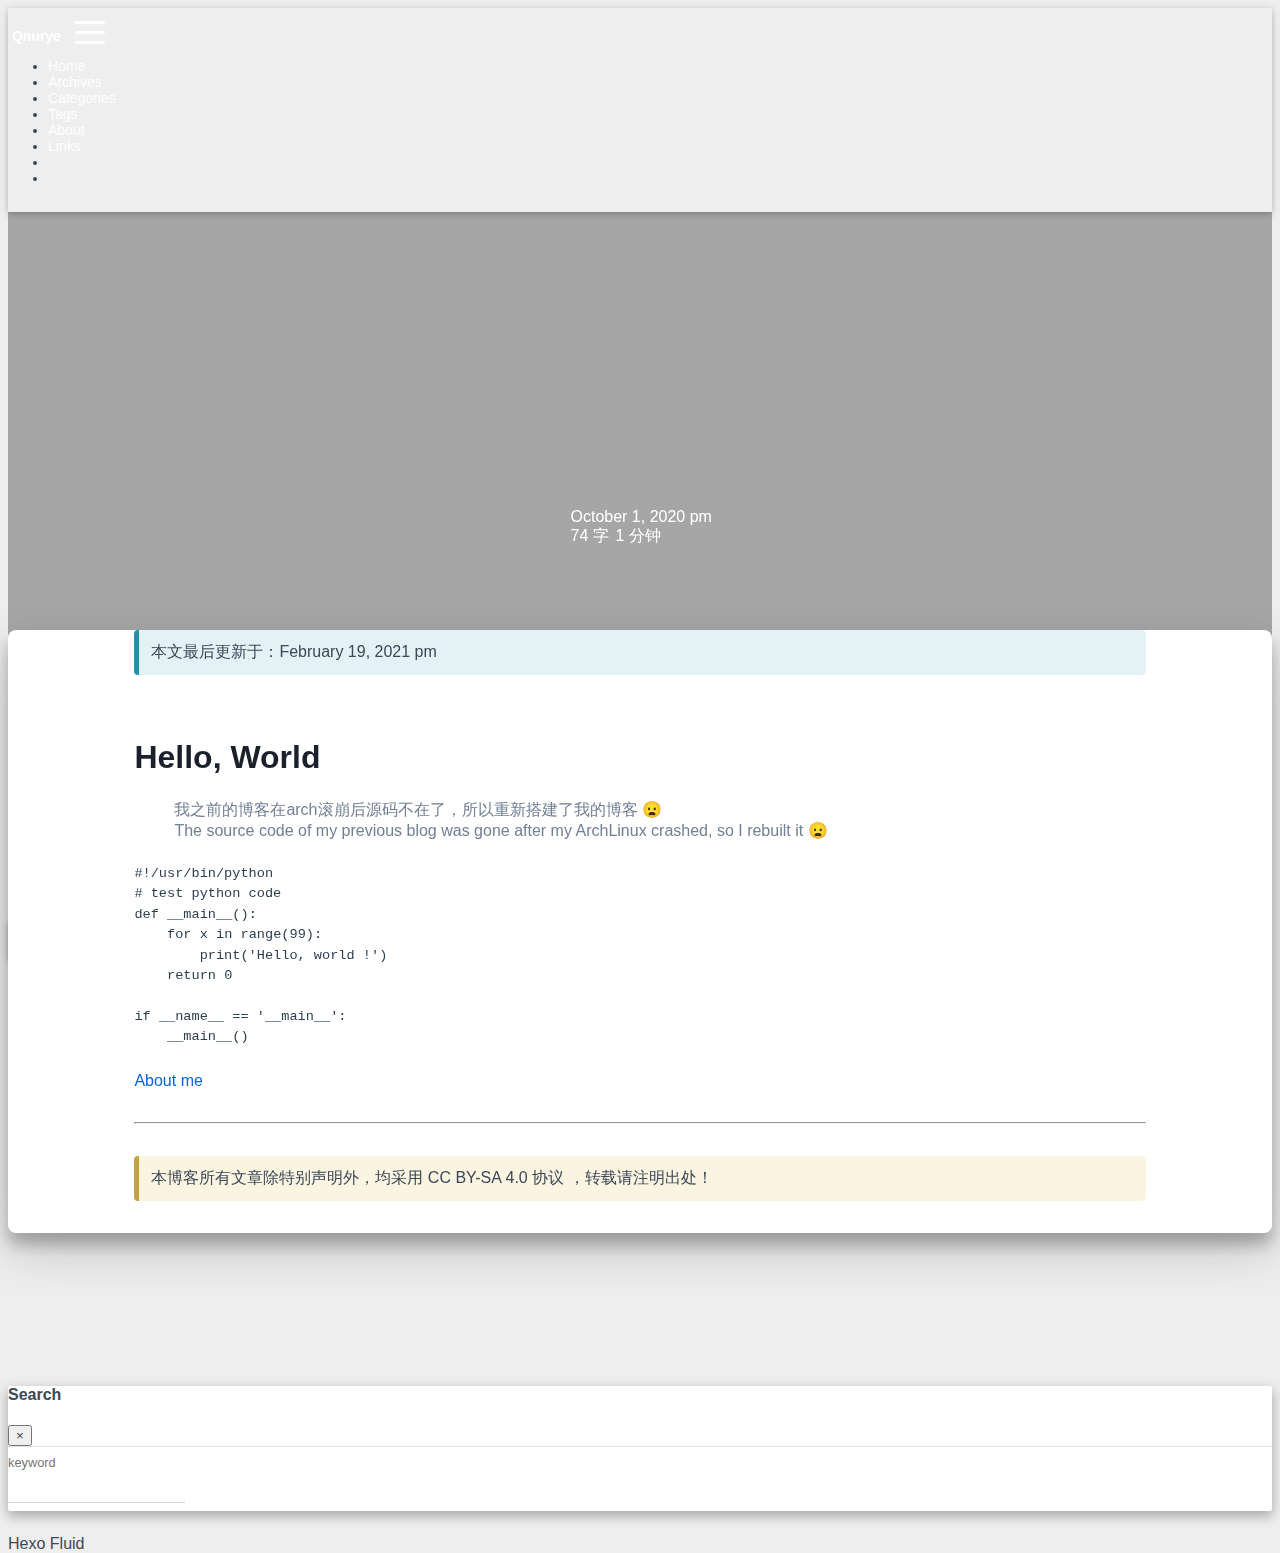
<file: 2020/10/01/Hello-World/index.html>
<!DOCTYPE html>
<html lang="en" data-default-color-scheme=&#34;auto&#34;>



<head>
  <meta charset="UTF-8">
  <link rel="apple-touch-icon" sizes="76x76" href="https://www.z4a.net/images/2020/10/02/favicon.png">
  <link rel="icon" type="image/png" href="https://www.z4a.net/images/2020/10/02/favicon.png">
  <meta name="viewport"
        content="width=device-width, initial-scale=1.0, maximum-scale=1.0, user-scalable=no, shrink-to-fit=no">
  <meta http-equiv="x-ua-compatible" content="ie=edge">
  
  <meta name="theme-color" content="#2f4154">
  <meta name="description" content="Qnurye`s little blog">
  <meta name="author" content="Qnurye">
  <meta name="keywords" content="算法,algorithm">
  <title>Hello,World - Qnurye</title>

  <link  rel="stylesheet" href="https://cdn.staticfile.org/twitter-bootstrap/4.4.1/css/bootstrap.min.css" />


  <link  rel="stylesheet" href="https://cdn.staticfile.org/github-markdown-css/4.0.0/github-markdown.min.css" />
  <link  rel="stylesheet" href="/lib/hint/hint.min.css" />

  
    
    
      
      <link  rel="stylesheet" href="https://cdn.staticfile.org/highlight.js/10.0.0/styles/atom-one-dark.min.css" />
    
  

  


<!-- 主题依赖的图标库，不要自行修改 -->

<link rel="stylesheet" href="//at.alicdn.com/t/font_1749284_pf9vaxs7x7b.css">



<link rel="stylesheet" href="//at.alicdn.com/t/font_1736178_kmeydafke9r.css">


<link  rel="stylesheet" href="/css/main.css" />

<!-- 自定义样式保持在最底部 -->


  <script  src="/js/utils.js" ></script>
  <script  src="/js/color-schema.js" ></script>
<meta name="generator" content="Hexo 5.3.0"><link rel="alternate" href="/atom.xml" title="Qnurye" type="application/atom+xml">
</head>


<body>
  <header style="height: 70vh;">
    <nav id="navbar" class="navbar fixed-top  navbar-expand-lg navbar-dark scrolling-navbar">
  <div class="container">
    <a class="navbar-brand"
       href="/">&nbsp;<strong>Qnurye</strong>&nbsp;</a>

    <button id="navbar-toggler-btn" class="navbar-toggler" type="button" data-toggle="collapse"
            data-target="#navbarSupportedContent"
            aria-controls="navbarSupportedContent" aria-expanded="false" aria-label="Toggle navigation">
      <div class="animated-icon"><span></span><span></span><span></span></div>
    </button>

    <!-- Collapsible content -->
    <div class="collapse navbar-collapse" id="navbarSupportedContent">
      <ul class="navbar-nav ml-auto text-center">
        
          
          
          
          
            <li class="nav-item">
              <a class="nav-link" href="/">
                <i class="iconfont icon-home-fill"></i>
                Home
              </a>
            </li>
          
        
          
          
          
          
            <li class="nav-item">
              <a class="nav-link" href="/archives/">
                <i class="iconfont icon-archive-fill"></i>
                Archives
              </a>
            </li>
          
        
          
          
          
          
            <li class="nav-item">
              <a class="nav-link" href="/categories/">
                <i class="iconfont icon-category-fill"></i>
                Categories
              </a>
            </li>
          
        
          
          
          
          
            <li class="nav-item">
              <a class="nav-link" href="/tags/">
                <i class="iconfont icon-tags-fill"></i>
                Tags
              </a>
            </li>
          
        
          
          
          
          
            <li class="nav-item">
              <a class="nav-link" href="/about/">
                <i class="iconfont icon-user-fill"></i>
                About
              </a>
            </li>
          
        
          
          
          
          
            <li class="nav-item">
              <a class="nav-link" href="/links/">
                <i class="iconfont icon-link-fill"></i>
                Links
              </a>
            </li>
          
        
        
          <li class="nav-item" id="search-btn">
            <a class="nav-link" data-toggle="modal" data-target="#modalSearch">&nbsp;<i
                class="iconfont icon-search"></i>&nbsp;</a>
          </li>
        
        
          <li class="nav-item" id="color-toggle-btn">
            <a class="nav-link" href="javascript:">&nbsp;<i
                class="iconfont icon-dark" id="color-toggle-icon"></i>&nbsp;</a>
          </li>
        
      </ul>
    </div>
  </div>
</nav>

    <div class="banner intro-2" id="background" parallax=true
         style="background: url('https://www.z4a.net/images/2020/10/02/starry_sky_mountains_sunrise_120808_1440x900.jpg') no-repeat center center;
           background-size: cover;">
      <div class="full-bg-img">
        <div class="mask flex-center" style="background-color: rgba(0, 0, 0, 0.3)">
          <div class="container page-header text-center fade-in-up">
            <span class="h2" id="subtitle">
              
            </span>

            
              <div class="mt-3">
  
  
    <span class="post-meta">
      <i class="iconfont icon-date-fill" aria-hidden="true"></i>
      <time datetime="2020-10-01 18:17" pubdate>
        October 1, 2020 pm
      </time>
    </span>
  
</div>

<div class="mt-1">
  
    
    <span class="post-meta mr-2">
      <i class="iconfont icon-chart"></i>
      74 字
    </span>
  

  
    
    <span class="post-meta mr-2">
      <i class="iconfont icon-clock-fill"></i>
      
      
      1
       分钟
    </span>
  

  
  
</div>

            
          </div>

          
        </div>
      </div>
    </div>
  </header>

  <main>
    
      

<div class="container-fluid">
  <div class="row">
    <div class="d-none d-lg-block col-lg-2"></div>
    <div class="col-lg-8 nopadding-md">
      <div class="container nopadding-md" id="board-ctn">
        <div class="py-5" id="board">
          <article class="post-content mx-auto" id="post">
            <!-- SEO header -->
            <h1 style="display: none">Hello,World</h1>
            
              <p class="note note-info">
                
                  本文最后更新于：February 19, 2021 pm
                
              </p>
            
            <div class="markdown-body" id="post-body">
              <h1 id="hello-world"><a class="markdownIt-Anchor" href="#hello-world"></a> Hello, World</h1>
<blockquote>
<p>我之前的博客在arch滚崩后源码不在了，所以重新搭建了我的博客 😦<br />
The source code of my previous blog was gone after my ArchLinux crashed, so I rebuilt it 😦</p>
</blockquote>
<div class="hljs"><pre><code class="hljs python"><span class="hljs-comment">#!/usr/bin/python</span>
<span class="hljs-comment"># test python code</span>
<span class="hljs-function"><span class="hljs-keyword">def</span> <span class="hljs-title">__main__</span>():</span>
    <span class="hljs-keyword">for</span> x <span class="hljs-keyword">in</span> <span class="hljs-built_in">range</span>(<span class="hljs-number">99</span>):
        print(<span class="hljs-string">&#x27;Hello, world !&#x27;</span>)
    <span class="hljs-keyword">return</span> <span class="hljs-number">0</span>

<span class="hljs-keyword">if</span> __name__ == <span class="hljs-string">&#x27;__main__&#x27;</span>:
    __main__()</code></pre></div>
<p><a href="https://qnurye.github.io/about">About me</a></p>

            </div>
            <hr>
            <div>
              <div class="post-metas mb-3">
                
                
              </div>
              
                <p class="note note-warning">本博客所有文章除特别声明外，均采用 <a target="_blank" href="https://creativecommons.org/licenses/by-sa/4.0/deed.zh" rel="nofollow noopener noopener">CC BY-SA 4.0 协议</a> ，转载请注明出处！</p>
              
              
                <div class="post-prevnext row">
                  <article class="post-prev col-6">
                    
                    
                  </article>
                  <article class="post-next col-6">
                    
                    
                  </article>
                </div>
              
            </div>

            
              <!-- Comments -->
              <article class="comments" id="comments">
                
                
  <div id="vcomments"></div>
  <script type="text/javascript">
    function loadValine() {
      addScript('https://cdn.staticfile.org/valine/1.4.14/Valine.min.js', function () {
        new Valine({
          el: "#vcomments",
          app_id: "FWhMsRmxOu5KRoRsySJ0uC3r-gzGzoHsz",
          app_key: "7HQqcf2IGqEC9zDuXdL0MLOt",
          placeholder: "说点什么",
          path: window.location.pathname,
          avatar: "retro",
          meta: ["nick","mail","link"],
          pageSize: "10",
          lang: "zh-CN",
          highlight: true,
          recordIP: false,
          serverURLs: "https://fwhmsrmx.lc-cn-n1-shared.com",
        });
      });
    }
    waitElementVisible('vcomments', loadValine);
  </script>
  <noscript>Please enable JavaScript to view the <a target="_blank" href="https://valine.js.org" rel="nofollow noopener noopener">comments
      powered by Valine.</a></noscript>


              </article>
            
          </article>
        </div>
      </div>
    </div>
    
      <div class="d-none d-lg-block col-lg-2 toc-container" id="toc-ctn">
        <div id="toc">
  <p class="toc-header"><i class="iconfont icon-list"></i>&nbsp;TOC</p>
  <div id="tocbot"></div>
</div>

      </div>
    
  </div>
</div>

<!-- Custom -->


    
  </main>

  
    <a id="scroll-top-button" href="#" role="button">
      <i class="iconfont icon-arrowup" aria-hidden="true"></i>
    </a>
  

  
    <div class="modal fade" id="modalSearch" tabindex="-1" role="dialog" aria-labelledby="ModalLabel"
     aria-hidden="true">
  <div class="modal-dialog modal-dialog-scrollable modal-lg" role="document">
    <div class="modal-content">
      <div class="modal-header text-center">
        <h4 class="modal-title w-100 font-weight-bold">Search</h4>
        <button type="button" id="local-search-close" class="close" data-dismiss="modal" aria-label="Close">
          <span aria-hidden="true">&times;</span>
        </button>
      </div>
      <div class="modal-body mx-3">
        <div class="md-form mb-5">
          <input type="text" id="local-search-input" class="form-control validate">
          <label data-error="x" data-success="v"
                 for="local-search-input">keyword</label>
        </div>
        <div class="list-group" id="local-search-result"></div>
      </div>
    </div>
  </div>
</div>
  

  

  

  <footer class="mt-5">
  <div class="text-center py-3">
    <div>
      <a href="https://hexo.io" target="_blank" rel="nofollow noopener"><span>Hexo</span></a>
      <i class="iconfont icon-love"></i>
      <a href="https://github.com/fluid-dev/hexo-theme-fluid" target="_blank" rel="nofollow noopener">
        <span>Fluid</span></a>
    </div>
    

    

    
      <!-- cnzz Analytics Icon -->
      <span id="cnzz_stat_icon_1279319750" style="display: none"></span>
    
  </div>
</footer>

<!-- SCRIPTS -->
<script  src="https://cdn.staticfile.org/jquery/3.4.1/jquery.min.js" ></script>
<script  src="https://cdn.staticfile.org/twitter-bootstrap/4.4.1/js/bootstrap.min.js" ></script>
<script  src="/js/debouncer.js" ></script>
<script  src="/js/main.js" ></script>

<!-- Plugins -->


  
    <script  src="/js/lazyload.js" ></script>
  



  



  <script defer src="https://cdn.staticfile.org/clipboard.js/2.0.6/clipboard.min.js" ></script>
  <script  src="/js/clipboard-use.js" ></script>







  <script  src="https://cdn.staticfile.org/tocbot/4.11.1/tocbot.min.js" ></script>
  <script>
    $(document).ready(function () {
      var boardCtn = $('#board-ctn');
      var boardTop = boardCtn.offset().top;

      tocbot.init({
        tocSelector: '#tocbot',
        contentSelector: '#post-body',
        headingSelector: 'h1,h2,h3,h4,h5,h6',
        linkClass: 'tocbot-link',
        activeLinkClass: 'tocbot-active-link',
        listClass: 'tocbot-list',
        isCollapsedClass: 'tocbot-is-collapsed',
        collapsibleClass: 'tocbot-is-collapsible',
        collapseDepth: 0,
        scrollSmooth: true,
        headingsOffset: -boardTop
      });
      if ($('.toc-list-item').length > 0) {
        $('#toc').css('visibility', 'visible');
      }
    });
  </script>



  <script  src="https://cdn.staticfile.org/typed.js/2.0.11/typed.min.js" ></script>
  <script>
    var typed = new Typed('#subtitle', {
      strings: [
        '  ',
        "Hello,World&nbsp;",
      ],
      cursorChar: "|",
      typeSpeed: 70,
      loop: false,
    });
    typed.stop();
    $(document).ready(function () {
      $(".typed-cursor").addClass("h2");
      typed.start();
    });
  </script>



  <script  src="https://cdn.staticfile.org/anchor-js/4.2.2/anchor.min.js" ></script>
  <script>
    anchors.options = {
      placement: "right",
      visible: "hover",
      
    };
    var el = "h1,h2,h3,h4,h5,h6".split(",");
    var res = [];
    for (item of el) {
      res.push(".markdown-body > " + item)
    }
    anchors.add(res.join(", "))
  </script>



  <script  src="/js/local-search.js" ></script>
  <script>
    var path = "/local-search.xml";
    var inputArea = document.querySelector("#local-search-input");
    inputArea.onclick = function () {
      searchFunc(path, 'local-search-input', 'local-search-result');
      this.onclick = null
    }
  </script>



  <script  src="https://cdn.staticfile.org/fancybox/3.5.7/jquery.fancybox.min.js" ></script>
  <link  rel="stylesheet" href="https://cdn.staticfile.org/fancybox/3.5.7/jquery.fancybox.min.css" />

  <script>
    $('#post img:not(.no-zoom img, img[no-zoom]), img[zoom]').each(
      function () {
        var element = document.createElement('a');
        $(element).attr('data-fancybox', 'images');
        $(element).attr('href', $(this).attr('src'));
        $(this).wrap(element);
      }
    );
  </script>







  
  
    <script>
      !function (e, t, a) {
        function r() {
          for (var e = 0; e < s.length; e++) s[e].alpha <= 0 ? (t.body.removeChild(s[e].el), s.splice(e, 1)) : (s[e].y--, s[e].scale += .004, s[e].alpha -= .013, s[e].el.style.cssText = "left:" + s[e].x + "px;top:" + s[e].y + "px;opacity:" + s[e].alpha + ";transform:scale(" + s[e].scale + "," + s[e].scale + ") rotate(45deg);background:" + s[e].color + ";z-index:99999");
          requestAnimationFrame(r)
        }

        function n() {
          var t = "function" == typeof e.onclick && e.onclick;
          e.onclick = function (e) {
            t && t(), o(e)
          }
        }

        function o(e) {
          var a = t.createElement("div");
          a.className = "heart", s.push({
            el: a,
            x: e.clientX - 5,
            y: e.clientY - 5,
            scale: 1,
            alpha: 1,
            color: c()
          }), t.body.appendChild(a)
        }

        function i(e) {
          var a = t.createElement("style");
          a.type = "text/css";
          try {
            a.appendChild(t.createTextNode(e))
          } catch (t) {
            a.styleSheet.cssText = e
          }
          t.getElementsByTagName("head")[0].appendChild(a)
        }

        function c() {
          return "rgb(" + ~~(255 * Math.random()) + "," + ~~(255 * Math.random()) + "," + ~~(255 * Math.random()) + ")"
        }

        var s = [];
        e.requestAnimationFrame = e.requestAnimationFrame || e.webkitRequestAnimationFrame || e.mozRequestAnimationFrame || e.oRequestAnimationFrame || e.msRequestAnimationFrame || function (e) {
          setTimeout(e, 1e3 / 60)
        }, i(".heart{width: 10px;height: 10px;position: fixed;background: #f00;transform: rotate(45deg);-webkit-transform: rotate(45deg);-moz-transform: rotate(45deg);}.heart:after,.heart:before{content: '';width: inherit;height: inherit;background: inherit;border-radius: 50%;-webkit-border-radius: 50%;-moz-border-radius: 50%;position: fixed;}.heart:after{top: -5px;}.heart:before{left: -5px;}"), n(), r()
      }(window, document);
    </script>
  











  
    <!-- Baidu Analytics -->
    <script defer>
      var _hmt = _hmt || [];
      (function () {
        var hm = document.createElement("script");
        hm.src = "https://hm.baidu.com/hm.js?e83b25f32e83895ffdb4ee09d2956b59";
        var s = document.getElementsByTagName("script")[0];
        s.parentNode.insertBefore(hm, s);
      })();
    </script>
  

  
    <!-- Google Analytics -->
    <script defer>
      window.ga = window.ga || function () { (ga.q = ga.q || []).push(arguments) };
      ga.l = +new Date;
      ga('create', 'UA-179431010-1', 'auto');
      ga('send', 'pageview');
    </script>
    <script async src='https://www.google-analytics.com/analytics.js'></script>
  

  

  

  

  
    <!-- cnzz Analytics -->
    <script defer src="//s4.cnzz.com/z_stat.php?id=1279319750&show=pic"
            type="text/javascript"></script>
  





</body>
</html>
</file>
<file: css/main.css>
.banner {
  height: 100%;
  position: relative;
  overflow: hidden;
  cursor: default;
  overflow-wrap: break-word;
}
.banner .mask {
  position: absolute;
  width: 100%;
  height: 100%;
  background-color: rgba(0,0,0,0.3);
}
.banner .page-header {
  color: #fff;
}
.banner[parallax="true"] {
  will-change: transform;
  -webkit-transform-style: preserve-3d;
  -webkit-backface-visibility: hidden;
}
#board {
  position: relative;
  margin-top: -2rem;
  background-color: var(--board-bg-color);
  transition: background-color 0.2s ease-in-out;
  border-radius: 0.5rem;
  z-index: 3;
  -webkit-box-shadow: 0 12px 15px 0 rgba(0,0,0,0.24), 0 17px 50px 0 rgba(0,0,0,0.19);
  box-shadow: 0 12px 15px 0 rgba(0,0,0,0.24), 0 17px 50px 0 rgba(0,0,0,0.19);
}
.copy-btn {
  display: inline-block;
  cursor: pointer;
  border-radius: 0.1rem;
  border: none;
  background-color: transparent;
  -webkit-user-select: none;
  -moz-user-select: none;
  -ms-user-select: none;
  user-select: none;
  -webkit-appearance: none;
  font-size: 0.75rem;
  line-height: 1;
  font-weight: bold;
  outline: none;
  -webkit-transition: opacity 0.2s ease-in-out;
  -o-transition: opacity 0.2s ease-in-out;
  transition: opacity 0.2s ease-in-out;
  padding: 0.25rem;
  position: absolute;
  right: 0.5rem;
  top: 0.25rem;
  opacity: 0;
}
.copy-btn > i {
  font-size: 0.75rem;
  font-weight: 400;
}
.copy-btn > span {
  margin-left: 5px;
}
.copy-btn-dark {
  color: #6a737d;
}
.copy-btn-light {
  color: #bababa;
}
.markdown-body pre:hover > .copy-btn {
  opacity: 0.9;
}
.markdown-body pre:hover > .copy-btn,
.markdown-body pre:not(:hover) > .copy-btn {
  outline: none;
}
footer > div > div:not(:first-child) {
  margin: 0.25rem 0;
  font-size: 0.85rem;
}
.statistics > span:last-child {
  margin: 0 0.35rem;
}
a.beian-police {
  position: relative;
  overflow: hidden;
  display: inline-flex;
  align-items: center;
  justify-content: center;
}
a.beian-police img {
  margin: 0 3px;
  width: 18px;
  height: 18px;
}
@media (max-width: 320px) {
  a.beian-police span.beian-police-sep {
    display: none;
  }
}
sup > a::before,
.footnote-text::before {
  display: block;
  content: "";
  margin-top: -5rem;
  height: 5rem;
  width: 1px;
  visibility: hidden;
}
sup > a::before,
.footnote-text::before {
  display: inline-block;
}
.footnote-item::before {
  display: block;
  content: "";
  margin-top: -5rem;
  height: 5rem;
  width: 1px;
  visibility: hidden;
}
.footnote-list ol {
  list-style-type: none;
  counter-reset: sectioncounter;
  padding-left: 0.5rem;
  font-size: 0.95rem;
}
.footnote-list ol li:before {
  font-family: "Helvetica Neue", monospace, "Monaco";
  content: "[" counter(sectioncounter) "]";
  counter-increment: sectioncounter;
}
.footnote-list ol li+li {
  margin-top: 0.5rem;
}
.footnote-text {
  padding-left: 0.5em;
}
@media (max-width: 767px) {
  header .h2 {
    font-size: 1.5rem;
  }
}
.qr-trigger {
  cursor: pointer;
  position: relative;
}
.qr-trigger:hover .qr-img {
  display: block;
  transition: all 0.3s;
}
.qr-img {
  max-width: 200px;
  position: absolute;
  right: -100px;
  z-index: 99;
  display: none;
  box-shadow: 0 0 20px -5px rgba(158,158,158,0.2);
}
.scroll-down-bar {
  position: absolute;
  width: 100%;
  height: 6rem;
  text-align: center;
  cursor: pointer;
  bottom: 0;
}
.scroll-down-bar i {
  font-size: 2rem;
  font-weight: bold;
  display: inline-block;
  position: relative;
  padding-top: 2rem;
  color: #fff;
  -webkit-transform: translateZ(0);
  -moz-transform: translateZ(0);
  -ms-transform: translateZ(0);
  -o-transform: translateZ(0);
  transform: translateZ(0);
  -webkit-animation: scroll-down 1.5s infinite;
  animation: scroll-down 1.5s infinite;
}
#scroll-top-button {
  position: fixed;
  background: var(--board-bg-color);
  transition: background-color 0.2s ease-in-out, bottom 0.3s ease;
  border-radius: 4px;
  min-width: 40px;
  min-height: 40px;
  bottom: -60px;
  outline: none;
  display: flex;
  display: -webkit-flex;
  align-items: center;
  -webkit-box-shadow: 0 2px 5px 0 rgba(0,0,0,0.16), 0 2px 10px 0 rgba(0,0,0,0.12);
  box-shadow: 0 2px 5px 0 rgba(0,0,0,0.16), 0 2px 10px 0 rgba(0,0,0,0.12);
}
#scroll-top-button i {
  font-size: 1.75rem;
  margin: auto;
  color: var(--sec-text-color);
}
#scroll-top-button:hover i,
#scroll-top-button:active i {
  -webkit-animation-name: scroll-top;
  animation-name: scroll-top;
  -webkit-animation-duration: 1s;
  animation-duration: 1s;
  -webkit-animation-delay: 0.1s;
  animation-delay: 0.1s;
  -webkit-animation-timing-function: ease-in-out;
  animation-timing-function: ease-in-out;
  -webkit-animation-iteration-count: infinite;
  animation-iteration-count: infinite;
  -webkit-animation-fill-mode: forwards;
  animation-fill-mode: forwards;
  -webkit-animation-direction: alternate;
  animation-direction: alternate;
}
#local-search-result .search-list-title {
  border-left: 3px solid #0d47a1;
}
#local-search-result .search-list-content {
  padding: 0 1.25rem;
}
#local-search-result .search-word {
  color: #ff4500;
}
html,
body {
  font-size: 16px;
  font-family: "SF Pro SC", "SF Pro Text", "SF Pro Icons", PingFang SC, Lantinghei SC, Microsoft Yahei, Hiragino Sans GB, Microsoft Sans Serif, WenQuanYi Micro Hei, sans-serif;
}
html,
body,
header {
  height: 100%;
  overflow-wrap: break-word;
}
body {
  transition: color 0.2s ease-in-out, background-color 0.2s ease-in-out;
  background-color: var(--body-bg-color);
  color: var(--text-color);
}
body a {
  color: var(--text-color);
  text-decoration: none;
  cursor: pointer;
  transition: color 0.2s ease-in-out, background-color 0.2s ease-in-out;
}
body a:hover {
  color: var(--link-hover-color);
  text-decoration: none;
  transition: color 0.2s ease-in-out, background-color 0.2s ease-in-out;
}
img[srcset] {
  object-fit: cover;
}
*[align="left"] {
  text-align: left;
}
*[align="center"] {
  text-align: center;
}
*[align="right"] {
  text-align: right;
}
:root {
  --color-mode: 'light';
  --body-bg-color: #eee;
  --board-bg-color: #fff;
  --text-color: #3c4858;
  --sec-text-color: #718096;
  --post-text-color: #2c3e50;
  --post-heading-color: #1a202c;
  --post-link-color: #0366d6;
  --link-hover-color: #30a9de;
  --link-hover-bg-color: #f8f9fa;
  --navbar-bg-color: #2f4154;
  --navbar-text-color: #fff;
}
@media (prefers-color-scheme: dark) {
  :root {
    --color-mode: 'dark';
  }
  :root:not([data-user-color-scheme]) {
    --body-bg-color: #181c27;
    --board-bg-color: #252d38;
    --text-color: #c4c6c9;
    --sec-text-color: #a7a9ad;
    --post-text-color: #c4c6c9;
    --post-heading-color: #c4c6c9;
    --post-link-color: #1589e9;
    --link-hover-color: #30a9de;
    --link-hover-bg-color: #364151;
    --navbar-bg-color: #1f3144;
    --navbar-text-color: #d0d0d0;
  }
  :root:not([data-user-color-scheme]) img,
  :root:not([data-user-color-scheme]) .note,
  :root:not([data-user-color-scheme]) .label {
    -webkit-filter: brightness(0.9);
    filter: brightness(0.9);
    transition: filter 0.2s ease-in-out;
  }
  :root:not([data-user-color-scheme]) .page-header {
    color: #ddd;
    transition: color 0.2s ease-in-out;
  }
  :root:not([data-user-color-scheme]) .markdown-body :not(pre) > code {
    background-color: rgba(62,75,94,0.35);
    transition: background-color 0.2s ease-in-out;
  }
  :root:not([data-user-color-scheme]) .markdown-body h1,
  :root:not([data-user-color-scheme]) .markdown-body h2 {
    border-bottom-color: #435266;
    transition: border-bottom-color 0.2s ease-in-out;
  }
  :root:not([data-user-color-scheme]) .markdown-body h1,
  :root:not([data-user-color-scheme]) .markdown-body h2,
  :root:not([data-user-color-scheme]) .markdown-body h3,
  :root:not([data-user-color-scheme]) .markdown-body h6,
  :root:not([data-user-color-scheme]) .markdown-body h5 {
    color: #ddd;
    transition: color 0.2s ease-in-out;
  }
  :root:not([data-user-color-scheme]) .markdown-body table tr {
    background-color: var(--board-bg-color);
    transition: background-color 0.2s ease-in-out;
  }
  :root:not([data-user-color-scheme]) .markdown-body table tr:nth-child(2n) {
    background-color: var(--board-bg-color);
    transition: background-color 0.2s ease-in-out;
  }
  :root:not([data-user-color-scheme]) .markdown-body table th,
  :root:not([data-user-color-scheme]) .markdown-body table td {
    border-color: #435266;
    transition: border-color 0.2s ease-in-out;
  }
  :root:not([data-user-color-scheme]) hr {
    border-top-color: #435266;
    transition: border-top-color 0.2s ease-in-out;
  }
  @supports (-webkit-backdrop-filter: blur(3px)) or (backdrop-filter: blur(3px)) {
    :root:not([data-user-color-scheme]) .navbar .dropdown-collapse,
    :root:not([data-user-color-scheme]) .top-nav-collapse,
    :root:not([data-user-color-scheme]) .navbar-col-show {
      background: rgba(31,49,68,0.7);
      -webkit-backdrop-filter: blur(3px);
      backdrop-filter: blur(3px);
    }
  }
  @supports not ((-webkit-backdrop-filter: blur(3px)) or (backdrop-filter: blur(3px))) {
    :root:not([data-user-color-scheme]) .navbar .dropdown-collapse,
    :root:not([data-user-color-scheme]) .top-nav-collapse,
    :root:not([data-user-color-scheme]) .navbar-col-show {
      background: #1f3144;
    }
  }
  :root:not([data-user-color-scheme]) .note :not(pre) > code {
    background-color: rgba(27,31,35,0.05);
  }
  :root:not([data-user-color-scheme]) .modal-dialog .modal-content .modal-header {
    border-bottom-color: #435266;
    transition: border-bottom-color 0.2s ease-in-out;
  }
  :root:not([data-user-color-scheme]) .gt-comment-admin .gt-comment-content {
    background-color: transparent;
    transition: background-color 0.2s ease-in-out;
  }
}
[data-user-color-scheme='dark'] {
  --body-bg-color: #181c27;
  --board-bg-color: #252d38;
  --text-color: #c4c6c9;
  --sec-text-color: #a7a9ad;
  --post-text-color: #c4c6c9;
  --post-heading-color: #c4c6c9;
  --post-link-color: #1589e9;
  --link-hover-color: #30a9de;
  --link-hover-bg-color: #364151;
  --navbar-bg-color: #1f3144;
  --navbar-text-color: #d0d0d0;
}
[data-user-color-scheme='dark'] img,
[data-user-color-scheme='dark'] .note,
[data-user-color-scheme='dark'] .label {
  -webkit-filter: brightness(0.9);
  filter: brightness(0.9);
  transition: filter 0.2s ease-in-out;
}
[data-user-color-scheme='dark'] .page-header {
  color: #ddd;
  transition: color 0.2s ease-in-out;
}
[data-user-color-scheme='dark'] .markdown-body :not(pre) > code {
  background-color: rgba(62,75,94,0.35);
  transition: background-color 0.2s ease-in-out;
}
[data-user-color-scheme='dark'] .markdown-body h1,
[data-user-color-scheme='dark'] .markdown-body h2 {
  border-bottom-color: #435266;
  transition: border-bottom-color 0.2s ease-in-out;
}
[data-user-color-scheme='dark'] .markdown-body h1,
[data-user-color-scheme='dark'] .markdown-body h2,
[data-user-color-scheme='dark'] .markdown-body h3,
[data-user-color-scheme='dark'] .markdown-body h6,
[data-user-color-scheme='dark'] .markdown-body h5 {
  color: #ddd;
  transition: color 0.2s ease-in-out;
}
[data-user-color-scheme='dark'] .markdown-body table tr {
  background-color: var(--board-bg-color);
  transition: background-color 0.2s ease-in-out;
}
[data-user-color-scheme='dark'] .markdown-body table tr:nth-child(2n) {
  background-color: var(--board-bg-color);
  transition: background-color 0.2s ease-in-out;
}
[data-user-color-scheme='dark'] .markdown-body table th,
[data-user-color-scheme='dark'] .markdown-body table td {
  border-color: #435266;
  transition: border-color 0.2s ease-in-out;
}
[data-user-color-scheme='dark'] hr {
  border-top-color: #435266;
  transition: border-top-color 0.2s ease-in-out;
}
@supports (-webkit-backdrop-filter: blur(3px)) or (backdrop-filter: blur(3px)) {
  [data-user-color-scheme='dark'] .navbar .dropdown-collapse,
  [data-user-color-scheme='dark'] .top-nav-collapse,
  [data-user-color-scheme='dark'] .navbar-col-show {
    background: rgba(31,49,68,0.7);
    -webkit-backdrop-filter: blur(3px);
    backdrop-filter: blur(3px);
  }
}
@supports not ((-webkit-backdrop-filter: blur(3px)) or (backdrop-filter: blur(3px))) {
  [data-user-color-scheme='dark'] .navbar .dropdown-collapse,
  [data-user-color-scheme='dark'] .top-nav-collapse,
  [data-user-color-scheme='dark'] .navbar-col-show {
    background: #1f3144;
  }
}
[data-user-color-scheme='dark'] .note :not(pre) > code {
  background-color: rgba(27,31,35,0.05);
}
[data-user-color-scheme='dark'] .modal-dialog .modal-content .modal-header {
  border-bottom-color: #435266;
  transition: border-bottom-color 0.2s ease-in-out;
}
[data-user-color-scheme='dark'] .gt-comment-admin .gt-comment-content {
  background-color: transparent;
  transition: background-color 0.2s ease-in-out;
}
.fade-in-up {
  -webkit-animation-name: fade-in-up;
  animation-name: fade-in-up;
}
.hidden-mobile {
  display: block;
}
.visible-mobile {
  display: none;
}
@media (max-width: 575px) {
  .hidden-mobile {
    display: none;
  }
  .visible-mobile {
    display: block;
  }
}
@media (max-width: 767px) {
  .nopadding-md {
    padding-left: 0 !important;
    padding-right: 0 !important;
  }
}
.flex-center {
  display: -webkit-box;
  display: -ms-flexbox;
  display: flex;
  -webkit-box-align: center;
  -ms-flex-align: center;
  align-items: center;
  -webkit-box-pack: center;
  -ms-flex-pack: center;
  justify-content: center;
  height: 100%;
}
.hover-with-bg {
  display: inline-block;
  padding: 0.45rem;
}
.hover-with-bg:hover {
  background-color: var(--link-hover-bg-color);
  transition-duration: 0.2s;
  transition-timing-function: ease-in-out;
  border-radius: 0.15rem;
}
@-moz-keyframes fade-in-up {
  from {
    opacity: 0;
    -webkit-transform: translate3d(0, 100%, 0);
    transform: translate3d(0, 100%, 0);
  }
  to {
    opacity: 1;
    -webkit-transform: translate3d(0, 0, 0);
    transform: translate3d(0, 0, 0);
  }
}
@-webkit-keyframes fade-in-up {
  from {
    opacity: 0;
    -webkit-transform: translate3d(0, 100%, 0);
    transform: translate3d(0, 100%, 0);
  }
  to {
    opacity: 1;
    -webkit-transform: translate3d(0, 0, 0);
    transform: translate3d(0, 0, 0);
  }
}
@-o-keyframes fade-in-up {
  from {
    opacity: 0;
    -webkit-transform: translate3d(0, 100%, 0);
    transform: translate3d(0, 100%, 0);
  }
  to {
    opacity: 1;
    -webkit-transform: translate3d(0, 0, 0);
    transform: translate3d(0, 0, 0);
  }
}
@keyframes fade-in-up {
  from {
    opacity: 0;
    -webkit-transform: translate3d(0, 100%, 0);
    transform: translate3d(0, 100%, 0);
  }
  to {
    opacity: 1;
    -webkit-transform: translate3d(0, 0, 0);
    transform: translate3d(0, 0, 0);
  }
}
@-moz-keyframes scroll-down {
  0% {
    opacity: 0.8;
    top: 0;
  }
  50% {
    opacity: 0.4;
    top: -1em;
  }
  100% {
    opacity: 0.8;
    top: 0;
  }
}
@-webkit-keyframes scroll-down {
  0% {
    opacity: 0.8;
    top: 0;
  }
  50% {
    opacity: 0.4;
    top: -1em;
  }
  100% {
    opacity: 0.8;
    top: 0;
  }
}
@-o-keyframes scroll-down {
  0% {
    opacity: 0.8;
    top: 0;
  }
  50% {
    opacity: 0.4;
    top: -1em;
  }
  100% {
    opacity: 0.8;
    top: 0;
  }
}
@keyframes scroll-down {
  0% {
    opacity: 0.8;
    top: 0;
  }
  50% {
    opacity: 0.4;
    top: -1em;
  }
  100% {
    opacity: 0.8;
    top: 0;
  }
}
@-moz-keyframes scroll-top {
  0% {
    -webkit-transform: translateY(0);
    transform: translateY(0);
  }
  50% {
    -webkit-transform: translateY(-0.35rem);
    transform: translateY(-0.35rem);
  }
  100% {
    -webkit-transform: translateY(0);
    transform: translateY(0);
  }
}
@-webkit-keyframes scroll-top {
  0% {
    -webkit-transform: translateY(0);
    transform: translateY(0);
  }
  50% {
    -webkit-transform: translateY(-0.35rem);
    transform: translateY(-0.35rem);
  }
  100% {
    -webkit-transform: translateY(0);
    transform: translateY(0);
  }
}
@-o-keyframes scroll-top {
  0% {
    -webkit-transform: translateY(0);
    transform: translateY(0);
  }
  50% {
    -webkit-transform: translateY(-0.35rem);
    transform: translateY(-0.35rem);
  }
  100% {
    -webkit-transform: translateY(0);
    transform: translateY(0);
  }
}
@keyframes scroll-top {
  0% {
    -webkit-transform: translateY(0);
    transform: translateY(0);
  }
  50% {
    -webkit-transform: translateY(-0.35rem);
    transform: translateY(-0.35rem);
  }
  100% {
    -webkit-transform: translateY(0);
    transform: translateY(0);
  }
}
.navbar {
  background-color: transparent;
  font-size: 0.875rem;
  box-shadow: 0 2px 5px 0 rgba(0,0,0,0.16), 0 2px 10px 0 rgba(0,0,0,0.12);
  -webkit-box-shadow: 0 2px 5px 0 rgba(0,0,0,0.16), 0 2px 10px 0 rgba(0,0,0,0.12);
}
.navbar .navbar-brand {
  color: var(--navbar-text-color);
}
.navbar .navbar-toggler .animated-icon span {
  background-color: var(--navbar-text-color);
}
.navbar .nav-item .nav-link {
  display: block;
  color: var(--navbar-text-color);
  transition: color 0.2s, background-color 0.2s;
}
.navbar .nav-item .nav-link:hover {
  color: var(--link-hover-color);
  background-color: rgba(0,0,0,0.1);
}
.navbar .nav-item .nav-link i {
  font-size: 0.875rem;
}
.navbar .navbar-toggler {
  border-width: 0;
  outline: 0;
}
.navbar.scrolling-navbar {
  will-change: background, padding;
  -webkit-transition: background 0.5s ease-in-out, padding 0.5s ease-in-out;
  transition: background 0.5s ease-in-out, padding 0.5s ease-in-out;
}
@media (min-width: 600px) {
  .navbar.scrolling-navbar {
    padding-top: 12px;
    padding-bottom: 12px;
  }
  .navbar.scrolling-navbar .navbar-nav > li {
    -webkit-transition-duration: 1s;
    transition-duration: 1s;
  }
}
.navbar.scrolling-navbar.top-nav-collapse {
  padding-top: 5px;
  padding-bottom: 5px;
}
.navbar .dropdown-menu {
  font-size: 0.875rem;
  color: var(--navbar-text-color);
  background-color: rgba(0,0,0,0.3);
  border: none;
  -webkit-transition: background 0.5s ease-in-out, padding 0.5s ease-in-out;
  transition: background 0.5s ease-in-out, padding 0.5s ease-in-out;
}
@media (max-width: 991.98px) {
  .navbar .dropdown-menu {
    text-align: center;
  }
}
.navbar .dropdown-item {
  color: var(--navbar-text-color);
}
.navbar .dropdown-item:hover,
.navbar .dropdown-item:focus {
  color: var(--link-hover-color);
  background-color: rgba(0,0,0,0.1);
}
@media (min-width: 992px) {
  .navbar .dropdown:hover > .dropdown-menu {
    display: block;
  }
  .navbar .dropdown > .dropdown-toggle:active {
    pointer-events: none;
  }
  .navbar .dropdown-menu {
    top: 95%;
  }
}
.navbar .animated-icon {
  width: 30px;
  height: 20px;
  position: relative;
  margin: 0;
  -webkit-transform: rotate(0deg);
  -moz-transform: rotate(0deg);
  -o-transform: rotate(0deg);
  transform: rotate(0deg);
  -webkit-transition: 0.5s ease-in-out;
  -moz-transition: 0.5s ease-in-out;
  -o-transition: 0.5s ease-in-out;
  transition: 0.5s ease-in-out;
  cursor: pointer;
}
.navbar .animated-icon span {
  display: block;
  position: absolute;
  height: 3px;
  width: 100%;
  border-radius: 9px;
  opacity: 1;
  left: 0;
  -webkit-transform: rotate(0deg);
  -moz-transform: rotate(0deg);
  -o-transform: rotate(0deg);
  transform: rotate(0deg);
  -webkit-transition: 0.25s ease-in-out;
  -moz-transition: 0.25s ease-in-out;
  -o-transition: 0.25s ease-in-out;
  transition: 0.25s ease-in-out;
  background: #fff;
}
.navbar .animated-icon span:nth-child(1) {
  top: 0;
}
.navbar .animated-icon span:nth-child(2) {
  top: 10px;
}
.navbar .animated-icon span:nth-child(3) {
  top: 20px;
}
.navbar .animated-icon.open span:nth-child(1) {
  top: 11px;
  -webkit-transform: rotate(135deg);
  -moz-transform: rotate(135deg);
  -o-transform: rotate(135deg);
  transform: rotate(135deg);
}
.navbar .animated-icon.open span:nth-child(2) {
  opacity: 0;
  left: -60px;
}
.navbar .animated-icon.open span:nth-child(3) {
  top: 11px;
  -webkit-transform: rotate(-135deg);
  -moz-transform: rotate(-135deg);
  -o-transform: rotate(-135deg);
  transform: rotate(-135deg);
}
@supports (-webkit-backdrop-filter: blur(3px)) or (backdrop-filter: blur(3px)) {
  .navbar .dropdown-collapse,
  .top-nav-collapse,
  .navbar-col-show {
    background: rgba(47,65,84,0.7);
    -webkit-backdrop-filter: blur(3px);
    backdrop-filter: blur(3px);
  }
}
@supports not ((-webkit-backdrop-filter: blur(3px)) or (backdrop-filter: blur(3px))) {
  .navbar .dropdown-collapse,
  .top-nav-collapse,
  .navbar-col-show {
    background: #2f4154;
  }
}
@media (max-width: 767px) {
  .navbar {
    font-size: 1rem;
    line-height: 2.5rem;
  }
}
.container-fluid {
  padding-left: 0;
  padding-right: 0;
}
.container-fluid .row {
  margin-left: 0;
  margin-right: 0;
}
.markdown-body {
  font-size: 1rem;
  margin-bottom: 2rem;
  font-family: "SF Pro SC", "SF Pro Text", "SF Pro Icons", PingFang SC, Lantinghei SC, Microsoft Yahei, Hiragino Sans GB, Microsoft Sans Serif, WenQuanYi Micro Hei, sans-serif;
  color: var(--post-text-color);
}
.markdown-body h1,
.markdown-body h2,
.markdown-body h3,
.markdown-body h4,
.markdown-body h5,
.markdown-body h6 {
  color: var(--post-heading-color);
  font-weight: bold;
  margin-bottom: 0.75em;
  margin-top: 2em;
}
.markdown-body h1:focus,
.markdown-body h2:focus,
.markdown-body h3:focus,
.markdown-body h4:focus,
.markdown-body h5:focus,
.markdown-body h6:focus {
  outline: none;
}
.markdown-body a {
  color: var(--post-link-color);
}
.markdown-body hr {
  height: 0.2em;
  margin: 2rem 0;
}
.markdown-body strong {
  font-weight: bold;
}
.markdown-body pre {
  position: relative;
  overflow: visible;
}
.markdown-body pre code {
  font-size: 85%;
  display: block;
  overflow-x: auto;
  padding: 0.5rem 0;
  line-height: 1.5;
  border-radius: 3px;
  tab-size: 4;
}
.markdown-body pre code.mermaid > svg {
  min-width: 100%;
}
.markdown-body p > img,
.markdown-body p > a > img {
  max-width: 90%;
  margin: 1.5rem auto;
  display: block;
  box-shadow: 0 5px 11px 0 rgba(0,0,0,0.18), 0 4px 15px 0 rgba(0,0,0,0.15);
  border-radius: 3px;
}
.markdown-body blockquote {
  color: var(--sec-text-color);
}
.markdown-body details {
  cursor: pointer;
}
.markdown-body details summary {
  outline: none;
}
.markdown-body div.hljs {
  overflow-x: initial;
  padding: 0;
  border-radius: 3px;
}
.markdown-body div.hljs pre {
  background-color: initial !important;
}
.list-group-item {
  background-color: transparent;
  border: 0;
}
.page-link {
  font-size: 1.1rem;
}
.pagination {
  margin-top: 3rem;
  justify-content: center;
}
.pagination .space {
  align-self: flex-end;
}
.pagination a,
.pagination .current {
  outline: 0;
  border: 0;
  background-color: transparent;
  font-size: 0.9rem;
  padding: 0.5rem 0.75rem;
  line-height: 1.25;
  border-radius: 0.125rem;
  transition: background-color 0.2s ease-in-out;
}
.pagination a:hover,
.pagination .current {
  background-color: var(--link-hover-bg-color);
}
.modal-dialog .modal-content {
  background-color: var(--board-bg-color);
  border: 0;
  border-radius: 0.125rem;
  -webkit-box-shadow: 0 5px 11px 0 rgba(0,0,0,0.18), 0 4px 15px 0 rgba(0,0,0,0.15);
  box-shadow: 0 5px 11px 0 rgba(0,0,0,0.18), 0 4px 15px 0 rgba(0,0,0,0.15);
}
.close {
  color: var(--text-color);
}
.close:hover {
  color: var(--link-hover-color);
}
.close:focus {
  outline: 0;
}
.modal-dialog .modal-content .modal-header {
  border-top-left-radius: 0.125rem;
  border-top-right-radius: 0.125rem;
  border-bottom: 1px solid #dee2e6;
}
.md-form {
  position: relative;
  margin-top: 1.5rem;
  margin-bottom: 1.5rem;
}
.md-form input[type] {
  -webkit-box-sizing: content-box;
  box-sizing: content-box;
  background-color: transparent;
  border: none;
  border-bottom: 1px solid #ced4da;
  border-radius: 0;
  outline: none;
  -webkit-box-shadow: none;
  box-shadow: none;
  transition: border-color 0.15s ease-in-out, box-shadow 0.15s ease-in-out, -webkit-box-shadow 0.15s ease-in-out;
}
.md-form input[type]:focus:not([readonly]) {
  border-bottom: 1px solid #4285f4;
  -webkit-box-shadow: 0 1px 0 0 #4285f4;
  box-shadow: 0 1px 0 0 #4285f4;
}
.md-form input[type]:focus:not([readonly]) + label {
  color: #4285f4;
}
.md-form input[type].valid,
.md-form input[type]:focus.valid {
  border-bottom: 1px solid #00c851;
  -webkit-box-shadow: 0 1px 0 0 #00c851;
  box-shadow: 0 1px 0 0 #00c851;
}
.md-form input[type].valid + label,
.md-form input[type]:focus.valid + label {
  color: #00c851;
}
.md-form input[type].invalid,
.md-form input[type]:focus.invalid {
  border-bottom: 1px solid #f44336;
  -webkit-box-shadow: 0 1px 0 0 #f44336;
  box-shadow: 0 1px 0 0 #f44336;
}
.md-form input[type].invalid + label,
.md-form input[type]:focus.invalid + label {
  color: #f44336;
}
.md-form input[type].validate {
  margin-bottom: 2.5rem;
}
.md-form input[type].form-control {
  height: auto;
  padding: 0.6rem 0 0.4rem 0;
  margin: 0 0 0.5rem 0;
  color: var(--text-color);
  background-color: transparent;
  border-radius: 0;
}
.md-form label {
  font-size: 0.8rem;
  position: absolute;
  top: -1rem;
  left: 0;
  color: #757575;
  cursor: text;
  -webkit-transition: color 0.2s ease-out, -webkit-transform 0.2s ease-out;
  transition: transform 0.2s ease-out, color 0.2s ease-out, -webkit-transform 0.2s ease-out;
}
.iconfont {
  font-size: 1rem;
  line-height: 1;
}
input[type=checkbox] {
  -webkit-appearance: none;
  -moz-appearance: none;
  position: relative;
  right: 0;
  bottom: 0;
  left: 0;
  height: 1.25rem;
  width: 1.25rem;
  transition: 0.2s;
  color: #fff;
  cursor: pointer;
  margin: 0.4rem 0.2rem 0.4rem !important;
  outline: 0;
  border-radius: 0.1875rem;
  vertical-align: -0.65rem;
  border: 2px solid #2f4154;
}
input[type=checkbox]:after,
input[type=checkbox]:before {
  content: " ";
  transition: 0.2s;
  position: absolute;
  background: #fff;
}
input[type=checkbox]:before {
  left: 0.125rem;
  top: 0.375rem;
  width: 0;
  height: 0.125rem;
  -webkit-transform: rotate(45deg);
  -moz-transform: rotate(45deg);
  -ms-transform: rotate(45deg);
  -o-transform: rotate(45deg);
  transform: rotate(45deg);
}
input[type=checkbox]:after {
  right: 0.5625rem;
  bottom: 0.1875rem;
  width: 0.125rem;
  height: 0;
  -webkit-transform: rotate(40deg);
  -moz-transform: rotate(40deg);
  -ms-transform: rotate(40deg);
  -o-transform: rotate(40deg);
  transform: rotate(40deg);
  transition-delay: 0.2s;
}
input[type=checkbox]:checked {
  background: #2f4154;
  margin-right: 0.5rem !important;
}
input[type=checkbox]:checked:before {
  left: 0.0625rem;
  top: 0.625rem;
  width: 0.375rem;
  height: 0.125rem;
}
input[type=checkbox]:checked:after {
  right: 0.3125rem;
  bottom: 0.0625rem;
  width: 0.125rem;
  height: 0.875rem;
}
.list-group-item-action {
  color: var(--text-color);
}
.list-group-item-action:focus,
.list-group-item-action:hover {
  color: var(--link-hover-color);
  background-color: var(--link-hover-bg-color);
}
.v[data-class=v] .status-bar,
.v[data-class=v] .veditor,
.v[data-class=v] .vinput,
.v[data-class=v] .vbtn,
.v[data-class=v] p,
.v[data-class=v] pre code {
  color: var(--text-color) !important;
}
.v[data-class=v] .vicon {
  fill: var(--text-color) !important;
}
.gt-container .gt-comment-content:hover {
  -webkit-box-shadow: none;
  box-shadow: none;
}
.gt-container .gt-comment-body {
  color: var(--text-color) !important;
  transition: color 0.2s ease-in-out;
}
#remark-km423lmfdslkm34-back {
  z-index: 1030;
}
#remark-km423lmfdslkm34-node {
  z-index: 1031;
}
.index-card {
  margin-bottom: 2.5rem;
}
.index-img img {
  display: block;
  width: 100%;
  height: 10rem;
  object-fit: cover;
  box-shadow: 0 5px 11px 0 rgba(0,0,0,0.18), 0 4px 15px 0 rgba(0,0,0,0.15);
  border-radius: 0.25rem;
}
.index-info {
  display: flex;
  flex-direction: column;
  justify-content: space-between;
  padding-top: 0.5rem;
  padding-bottom: 0.5rem;
}
.index-header {
  color: var(--text-color);
  font-size: 1.5rem;
  font-weight: bold;
  line-height: 1.2;
  white-space: nowrap;
  overflow: hidden;
  text-overflow: ellipsis;
}
.index-btm {
  color: var(--sec-text-color);
}
.index-btm a {
  color: var(--sec-text-color);
}
.index-excerpt {
  color: var(--sec-text-color);
  margin: 0.5rem 0 0.5rem 0;
  max-height: calc(1.4rem * 3);
  line-height: 1.4rem;
  overflow: hidden;
}
.index-excerpt > div {
  float: right;
  margin-left: -0.25rem;
  width: 100%;
  word-break: break-word;
  display: -webkit-box;
  -webkit-box-orient: vertical;
  -webkit-line-clamp: 3;
}
@media (max-width: 767px) {
  .index-info {
    padding-top: 1.25rem;
  }
  .index-header {
    font-size: 1.25rem;
    white-space: normal;
    overflow: hidden;
    word-break: break-word;
    display: -webkit-box;
    -webkit-box-orient: vertical;
    -webkit-line-clamp: 2;
  }
}
.post-content {
  box-sizing: border-box;
  padding-left: 10%;
  padding-right: 10%;
}
@media (max-width: 767px) {
  .post-content {
    padding-left: 2rem;
    padding-right: 2rem;
  }
}
@media (max-width: 424px) {
  .post-content {
    padding-left: 1rem;
    padding-right: 1rem;
  }
}
.post-content h1::before,
.post-content h2::before,
.post-content h3::before,
.post-content h4::before,
.post-content h5::before,
.post-content h6::before {
  display: block;
  content: "";
  margin-top: -5rem;
  height: 5rem;
  width: 1px;
  visibility: hidden;
}
.page-content strong,
post-content strong {
  font-weight: bold;
}
.post-metas {
  display: flex;
  flex-direction: row;
  flex-wrap: wrap;
}
.post-meta > i {
  margin-right: 0.15rem;
}
.post-meta > a:not(.hover-with-bg) {
  margin-right: 0.15rem;
}
.post-prevnext {
  margin-top: 2rem;
  display: flex;
  justify-content: space-between;
}
.post-prevnext .post-prev,
.post-prevnext .post-next {
  display: flex;
  padding-left: 0;
  padding-right: 0;
}
.post-prevnext .post-prev i,
.post-prevnext .post-next i {
  font-size: 1.5rem;
}
.post-prevnext .post-prev a,
.post-prevnext .post-next a {
  display: flex;
  align-items: center;
}
.post-prevnext .post-prev .hidden-mobile,
.post-prevnext .post-next .hidden-mobile {
  display: -webkit-box;
  -webkit-box-orient: vertical;
  -webkit-line-clamp: 2;
  text-overflow: ellipsis;
  overflow: hidden;
}
@media (max-width: 575px) {
  .post-prevnext .post-prev .hidden-mobile,
  .post-prevnext .post-next .hidden-mobile {
    display: none;
  }
}
.post-prevnext .post-prev:hover i,
.post-prevnext .post-prev:active i,
.post-prevnext .post-next:hover i,
.post-prevnext .post-next:active i {
  -webkit-animation-duration: 1s;
  animation-duration: 1s;
  -webkit-animation-delay: 0.1s;
  animation-delay: 0.1s;
  -webkit-animation-timing-function: ease-in-out;
  animation-timing-function: ease-in-out;
  -webkit-animation-iteration-count: infinite;
  animation-iteration-count: infinite;
  -webkit-animation-fill-mode: forwards;
  animation-fill-mode: forwards;
  -webkit-animation-direction: alternate;
  animation-direction: alternate;
}
.post-prevnext .post-prev:hover i,
.post-prevnext .post-prev:active i {
  -webkit-animation-name: post-prev-anim;
  animation-name: post-prev-anim;
}
.post-prevnext .post-next:hover i,
.post-prevnext .post-next:active i {
  -webkit-animation-name: post-next-anim;
  animation-name: post-next-anim;
}
.post-prevnext .post-next {
  justify-content: flex-end;
}
.post-prevnext .fa-chevron-left {
  margin-right: 0.5rem;
}
.post-prevnext .fa-chevron-right {
  margin-left: 0.5rem;
}
#toc {
  position: -webkit-sticky;
  position: sticky;
  top: 2rem;
  padding: 3rem 0 0 0;
  max-height: 80%;
  visibility: hidden;
}
.toc-header {
  margin-bottom: 0.5rem;
  font-weight: 500;
  line-height: 1.2;
}
.toc-header,
.toc-header > i {
  font-size: 1.25rem;
}
#tocbot {
  max-height: 100%;
  overflow-y: auto;
  overflow: -moz-scrollbars-none;
  -ms-overflow-style: none;
}
#tocbot ol {
  list-style: none;
  padding-inline-start: 1rem;
}
#tocbot::-webkit-scrollbar {
  display: none;
}
.tocbot-list ol {
  list-style: none;
  padding-left: 1rem;
}
.tocbot-list a {
  font-size: 0.95rem;
}
.tocbot-link {
  color: var(--text-color);
}
.tocbot-active-link {
  font-weight: bold;
  color: var(--link-hover-color);
}
.tocbot-is-collapsed {
  max-height: 0;
}
.tocbot-is-collapsible {
  overflow: hidden;
  transition: all 300ms ease-in-out;
}
@media (max-width: 1024px) {
  .toc-container {
    padding-left: 0;
    padding-right: 0;
  }
}
.custom,
.comments {
  margin-top: 2rem;
}
.katex-block {
  overflow-x: auto;
}
.katex,
.mjx-mrow {
  white-space: pre-wrap !important;
}
.mjx-char {
  line-height: 1;
}
.mjx-container {
  overflow-x: auto;
  overflow-y: hidden !important;
  padding: 0.5em 0;
}
.mjx-container:focus,
.mjx-container svg:focus {
  outline: none;
}
.visitors {
  font-size: 0.8em;
  padding: 0.45rem;
  float: right;
}
@-moz-keyframes post-prev-anim {
  0% {
    -webkit-transform: translateX(0);
    transform: translateX(0);
  }
  50% {
    -webkit-transform: translateX(-0.35rem);
    transform: translateX(-0.35rem);
  }
  100% {
    -webkit-transform: translateX(0);
    transform: translateX(0);
  }
}
@-webkit-keyframes post-prev-anim {
  0% {
    -webkit-transform: translateX(0);
    transform: translateX(0);
  }
  50% {
    -webkit-transform: translateX(-0.35rem);
    transform: translateX(-0.35rem);
  }
  100% {
    -webkit-transform: translateX(0);
    transform: translateX(0);
  }
}
@-o-keyframes post-prev-anim {
  0% {
    -webkit-transform: translateX(0);
    transform: translateX(0);
  }
  50% {
    -webkit-transform: translateX(-0.35rem);
    transform: translateX(-0.35rem);
  }
  100% {
    -webkit-transform: translateX(0);
    transform: translateX(0);
  }
}
@keyframes post-prev-anim {
  0% {
    -webkit-transform: translateX(0);
    transform: translateX(0);
  }
  50% {
    -webkit-transform: translateX(-0.35rem);
    transform: translateX(-0.35rem);
  }
  100% {
    -webkit-transform: translateX(0);
    transform: translateX(0);
  }
}
@-moz-keyframes post-next-anim {
  0% {
    -webkit-transform: translateX(0);
    transform: translateX(0);
  }
  50% {
    -webkit-transform: translateX(0.35rem);
    transform: translateX(0.35rem);
  }
  100% {
    -webkit-transform: translateX(0);
    transform: translateX(0);
  }
}
@-webkit-keyframes post-next-anim {
  0% {
    -webkit-transform: translateX(0);
    transform: translateX(0);
  }
  50% {
    -webkit-transform: translateX(0.35rem);
    transform: translateX(0.35rem);
  }
  100% {
    -webkit-transform: translateX(0);
    transform: translateX(0);
  }
}
@-o-keyframes post-next-anim {
  0% {
    -webkit-transform: translateX(0);
    transform: translateX(0);
  }
  50% {
    -webkit-transform: translateX(0.35rem);
    transform: translateX(0.35rem);
  }
  100% {
    -webkit-transform: translateX(0);
    transform: translateX(0);
  }
}
@keyframes post-next-anim {
  0% {
    -webkit-transform: translateX(0);
    transform: translateX(0);
  }
  50% {
    -webkit-transform: translateX(0.35rem);
    transform: translateX(0.35rem);
  }
  100% {
    -webkit-transform: translateX(0);
    transform: translateX(0);
  }
}
.note {
  padding: 0.75rem;
  border-left: 0.35rem solid;
  border-radius: 0.25rem;
  margin: 1.5rem 0;
  color: #3c4858;
}
.note a {
  color: #3c4858;
}
.note *:last-child {
  margin-bottom: 0;
}
.note-primary {
  background-color: #dfeefd;
  border-color: #176ac4;
}
.note-secondary {
  background-color: #e2e3e5;
  border-color: #58595a;
}
.note-success {
  background-color: #e2f0e5;
  border-color: #49a75f;
}
.note-danger {
  background-color: #fae7e8;
  border-color: #e45460;
}
.note-warning {
  background-color: #faf4e0;
  border-color: #c2a442;
}
.note-info {
  background-color: #e4f2f5;
  border-color: #2492a5;
}
.note-light {
  background-color: #fefefe;
  border-color: #0f0f0f;
}
.label {
  display: inline;
  border-radius: 3px;
  font-size: 85%;
  margin: 0;
  padding: 0.2em 0.4em;
  color: #3c4858;
}
.label-default {
  background: #e7e3e3;
}
.label-primary {
  background: #dfeefd;
}
.label-info {
  background: #e4f2f5;
}
.label-success {
  background: #e2f0e5;
}
.label-warning {
  background: #faf4e0;
}
.label-danger {
  background: #fae7e8;
}
.markdown-body .btn {
  background: #2f4154;
  border-radius: 0.25rem;
  color: #fff !important;
  display: inline-block;
  font-size: 0.875em;
  line-height: 2;
  padding: 0 0.75rem;
  text-decoration: none;
  transition-property: background;
  transition-delay: 0s;
  transition-duration: 0.2s;
  transition-timing-function: ease-in-out;
  -webkit-box-shadow: 0 2px 5px 0 rgba(0,0,0,0.16), 0 2px 10px 0 rgba(0,0,0,0.12);
  box-shadow: 0 2px 5px 0 rgba(0,0,0,0.16), 0 2px 10px 0 rgba(0,0,0,0.12);
  margin-bottom: 1rem;
}
.markdown-body .btn:hover {
  background: #23ae92;
  color: #fff !important;
  text-decoration: none;
}
.group-image-container {
  margin: 1.5rem auto;
}
.group-image-container img {
  margin: 0 auto;
  border-radius: 3px;
  box-shadow: 0 3px 9px 0 rgba(0,0,0,0.15), 0 3px 9px 0 rgba(0,0,0,0.15);
}
.group-image-row {
  margin-bottom: 0.5rem;
  display: flex;
  justify-content: center;
}
.group-image-wrap {
  flex: 1;
  display: flex;
  justify-content: center;
}
.group-image-wrap:not(:last-child) {
  margin-right: 0.25rem;
}
.list-group a ~ p.h5 {
  margin-top: 1rem;
}
.about-avatar {
  position: relative;
  margin: -8rem auto 1rem;
  width: 10rem;
  height: 10rem;
  z-index: 3;
}
.about-avatar img {
  width: 100%;
  height: 100%;
  border-radius: 50%;
  -moz-border-radius: 50%;
  -webkit-border-radius: 50%;
  object-fit: cover;
  -webkit-box-shadow: 0 2px 5px 0 rgba(0,0,0,0.16), 0 2px 10px 0 rgba(0,0,0,0.12);
  box-shadow: 0 2px 5px 0 rgba(0,0,0,0.16), 0 2px 10px 0 rgba(0,0,0,0.12);
}
.about-info > div {
  margin-bottom: 0.5rem;
}
.about-name {
  font-size: 1.75rem;
  font-weight: bold;
}
.about-intro {
  font-size: 1rem;
}
.about-icons > a:not(:last-child) {
  margin-right: 0.5rem;
}
.about-icons > a > i {
  font-size: 1.5rem;
}
.category:not(:last-child) {
  margin-bottom: 1rem;
}
.category-item {
  font-size: 1.25rem;
  font-weight: bold;
  display: flex;
  align-items: center;
}
.category-subitem {
  font-size: 1rem;
  font-weight: bold;
}
.category-collapse {
  margin-left: 1.25rem;
  width: 100%;
}
.category-count {
  font-size: 0.9rem;
  font-weight: initial;
  min-width: 1.3em;
  line-height: 1.3em;
  display: flex;
  align-items: center;
}
.category-count i {
  padding-right: 0.25rem;
}
.category-count span {
  width: 2rem;
}
.category-item-action:not(.collapsed) > i {
  transform: rotate(90deg);
  transform-origin: center center;
}
.category-item-action i {
  transition: transform 0.3s ease-out;
  display: inline-block;
  margin-left: 0.25rem;
}
.category-item-action:hover {
  z-index: 1;
  color: var(--link-hover-color);
  text-decoration: none;
  background-color: var(--link-hover-bg-color);
}
.category .row {
  margin-left: 0;
  margin-right: 0;
}
.tagcloud {
  padding: 1rem 5%;
}
.tagcloud a {
  display: inline-block;
  padding: 0.5rem;
}
.tagcloud a:hover {
  color: var(--link-hover-color) !important;
}
.links .card {
  box-shadow: none;
  min-width: 33%;
  background-color: transparent;
  border: 0;
}
.links .card-body {
  margin: 1rem 0;
  padding: 1rem;
  border-radius: 0.3rem;
  display: block;
  width: 100%;
  height: 100%;
}
.links .card-body:hover .link-avatar {
  transform: scale(1.1);
}
.links .card-content {
  display: flex;
  flex-wrap: nowrap;
  width: 100%;
  height: 3.5rem;
}
.link-avatar {
  flex: none;
  width: 3rem;
  height: 3rem;
  margin-right: 0.75rem;
  object-fit: cover;
  transition-duration: 0.2s;
  transition-timing-function: ease-in-out;
}
.link-avatar img {
  width: 100%;
  height: 100%;
  border-radius: 50%;
  -moz-border-radius: 50%;
  -webkit-border-radius: 50%;
  object-fit: cover;
}
.link-text {
  flex: 1;
  display: grid;
  flex-direction: column;
}
.link-title {
  overflow: hidden;
  text-overflow: ellipsis;
  white-space: nowrap;
  color: $text_color;
  font-weight: bold;
}
.link-intro {
  max-height: 2rem;
  font-size: 0.85rem;
  line-height: 1.2;
  color: var(--sec-text-color);
  display: -webkit-box;
  -webkit-box-orient: vertical;
  -webkit-line-clamp: 2;
  text-overflow: ellipsis;
  overflow: hidden;
}
@media (max-width: 767px) {
  .links {
    display: flex;
    flex-direction: column;
    justify-content: center;
    align-items: center;
  }
  .links .card {
    padding-left: 2rem;
    padding-right: 2rem;
  }
}
@media (min-width: 768px) {
  .link-text:only-child {
    margin-left: 1rem;
  }
}
</file>
<file: fireworks-master/boby/css/style.css>
body,
button,
input,
textarea {
    font-family: "微软雅黑", sans-serif
}

a {
    text-decoration: none;
}

body {
    margin: 0;
    padding: 0;
    background: #FBDBEF;
    font-size: 2rem;
    overflow: auto
}

#mainDiv {
    width: 100%;
    height: 100%
}

#loveHeart {
    width: 670px;
    height: 625px
}

#garden {
    width: 100%;
    height: 100%
}

#elapseClock {
    text-align: right;
    font-size: 45px;
    margin-top: 10px;
    margin-bottom: 10px
}

#words {
    font-family: "微软雅黑";
    width: 500px;
    font-size: 60px;
    color: #666
}

#messages {
    margin-top: 80px;
    margin-left: 80px;
    display: none
}

#elapseClock .digit {
    font-family: "digit";
    font-size: 70px
}

#loveu {
    padding: 5px;
    font-size: 22px;
    margin-top: 55px;
    margin-left: 80px;
    text-align: text;
    display: none
}

#loveu .signature {
    margin-top: 10px;
    font-size: 20px;
    font-style: italic
}

#clickSound {
    display: none
}

#code {
    width: 50rem;
    height: 480px;
    color: #333;
    font-family: "微软雅黑";
    font-size: 3rem;
    line-height: 3.2rem;
}

#code .string {
    color: #2a36ff
}

#code .keyword {
    color: #7f0055;
    font-weight: bold
}

#code .space {
    margin-left: 7px
}

#code .comments {
    color: #F180C5
}

#errorMsg {
    width: 100%;
    text-align: center;
    font-size: 24px;
    position: absolute;
    top: 100px;
    left: 0
}

#copyright a {
    color: #F180C5
}

.bb {
    display: block;
    text-align: center;
    padding-left: 100px;
    font-size: 40px;
    color: #F180C5
}

#yyxz {
    position: fixed;
    bottom: 6.8em;
    left: 8%;
    z-index: 9999;
}

body {
    background: url(../images/houtaibizhi.jpg);
}
</file>
<file: lib/hint/hint.min.css>
/*! Hint.css - v2.6.0 - 2019-04-27
* http://kushagragour.in/lab/hint/
* Copyright (c) 2019 Kushagra Gour */

[class*=hint--]{position:relative;display:inline-block}[class*=hint--]:after,[class*=hint--]:before{position:absolute;-webkit-transform:translate3d(0,0,0);-moz-transform:translate3d(0,0,0);transform:translate3d(0,0,0);visibility:hidden;opacity:0;z-index:1000000;pointer-events:none;-webkit-transition:.3s ease;-moz-transition:.3s ease;transition:.3s ease;-webkit-transition-delay:0s;-moz-transition-delay:0s;transition-delay:0s}[class*=hint--]:hover:after,[class*=hint--]:hover:before{visibility:visible;opacity:1;-webkit-transition-delay:.1s;-moz-transition-delay:.1s;transition-delay:.1s}[class*=hint--]:before{content:'';position:absolute;background:0 0;border:6px solid transparent;z-index:1000001}[class*=hint--]:after{background:#383838;color:#fff;padding:8px 10px;font-size:12px;font-family:"Helvetica Neue",Helvetica,Arial,sans-serif;line-height:12px;white-space:nowrap;text-shadow:0 -1px 0 #000;box-shadow:4px 4px 8px rgba(0,0,0,.3)}[class*=hint--][aria-label]:after{content:attr(aria-label)}[class*=hint--][data-hint]:after{content:attr(data-hint)}[aria-label='']:after,[aria-label='']:before,[data-hint='']:after,[data-hint='']:before{display:none!important}.hint--top-left:before,.hint--top-right:before,.hint--top:before{border-top-color:#383838}.hint--bottom-left:before,.hint--bottom-right:before,.hint--bottom:before{border-bottom-color:#383838}.hint--top:after,.hint--top:before{bottom:100%;left:50%}.hint--top:before{margin-bottom:-11px;left:calc(50% - 6px)}.hint--top:after{-webkit-transform:translateX(-50%);-moz-transform:translateX(-50%);transform:translateX(-50%)}.hint--top:hover:before{-webkit-transform:translateY(-8px);-moz-transform:translateY(-8px);transform:translateY(-8px)}.hint--top:hover:after{-webkit-transform:translateX(-50%) translateY(-8px);-moz-transform:translateX(-50%) translateY(-8px);transform:translateX(-50%) translateY(-8px)}.hint--bottom:after,.hint--bottom:before{top:100%;left:50%}.hint--bottom:before{margin-top:-11px;left:calc(50% - 6px)}.hint--bottom:after{-webkit-transform:translateX(-50%);-moz-transform:translateX(-50%);transform:translateX(-50%)}.hint--bottom:hover:before{-webkit-transform:translateY(8px);-moz-transform:translateY(8px);transform:translateY(8px)}.hint--bottom:hover:after{-webkit-transform:translateX(-50%) translateY(8px);-moz-transform:translateX(-50%) translateY(8px);transform:translateX(-50%) translateY(8px)}.hint--right:before{border-right-color:#383838;margin-left:-11px;margin-bottom:-6px}.hint--right:after{margin-bottom:-14px}.hint--right:after,.hint--right:before{left:100%;bottom:50%}.hint--right:hover:after,.hint--right:hover:before{-webkit-transform:translateX(8px);-moz-transform:translateX(8px);transform:translateX(8px)}.hint--left:before{border-left-color:#383838;margin-right:-11px;margin-bottom:-6px}.hint--left:after{margin-bottom:-14px}.hint--left:after,.hint--left:before{right:100%;bottom:50%}.hint--left:hover:after,.hint--left:hover:before{-webkit-transform:translateX(-8px);-moz-transform:translateX(-8px);transform:translateX(-8px)}.hint--top-left:after,.hint--top-left:before{bottom:100%;left:50%}.hint--top-left:before{margin-bottom:-11px;left:calc(50% - 6px)}.hint--top-left:after{-webkit-transform:translateX(-100%);-moz-transform:translateX(-100%);transform:translateX(-100%);margin-left:12px}.hint--top-left:hover:before{-webkit-transform:translateY(-8px);-moz-transform:translateY(-8px);transform:translateY(-8px)}.hint--top-left:hover:after{-webkit-transform:translateX(-100%) translateY(-8px);-moz-transform:translateX(-100%) translateY(-8px);transform:translateX(-100%) translateY(-8px)}.hint--top-right:after,.hint--top-right:before{bottom:100%;left:50%}.hint--top-right:before{margin-bottom:-11px;left:calc(50% - 6px)}.hint--top-right:after{-webkit-transform:translateX(0);-moz-transform:translateX(0);transform:translateX(0);margin-left:-12px}.hint--top-right:hover:after,.hint--top-right:hover:before{-webkit-transform:translateY(-8px);-moz-transform:translateY(-8px);transform:translateY(-8px)}.hint--bottom-left:after,.hint--bottom-left:before{top:100%;left:50%}.hint--bottom-left:before{margin-top:-11px;left:calc(50% - 6px)}.hint--bottom-left:after{-webkit-transform:translateX(-100%);-moz-transform:translateX(-100%);transform:translateX(-100%);margin-left:12px}.hint--bottom-left:hover:before{-webkit-transform:translateY(8px);-moz-transform:translateY(8px);transform:translateY(8px)}.hint--bottom-left:hover:after{-webkit-transform:translateX(-100%) translateY(8px);-moz-transform:translateX(-100%) translateY(8px);transform:translateX(-100%) translateY(8px)}.hint--bottom-right:after,.hint--bottom-right:before{top:100%;left:50%}.hint--bottom-right:before{margin-top:-11px;left:calc(50% - 6px)}.hint--bottom-right:after{-webkit-transform:translateX(0);-moz-transform:translateX(0);transform:translateX(0);margin-left:-12px}.hint--bottom-right:hover:after,.hint--bottom-right:hover:before{-webkit-transform:translateY(8px);-moz-transform:translateY(8px);transform:translateY(8px)}.hint--large:after,.hint--medium:after,.hint--small:after{white-space:normal;line-height:1.4em;word-wrap:break-word}.hint--small:after{width:80px}.hint--medium:after{width:150px}.hint--large:after{width:300px}.hint--error:after{background-color:#b34e4d;text-shadow:0 -1px 0 #592726}.hint--error.hint--top-left:before,.hint--error.hint--top-right:before,.hint--error.hint--top:before{border-top-color:#b34e4d}.hint--error.hint--bottom-left:before,.hint--error.hint--bottom-right:before,.hint--error.hint--bottom:before{border-bottom-color:#b34e4d}.hint--error.hint--left:before{border-left-color:#b34e4d}.hint--error.hint--right:before{border-right-color:#b34e4d}.hint--warning:after{background-color:#c09854;text-shadow:0 -1px 0 #6c5328}.hint--warning.hint--top-left:before,.hint--warning.hint--top-right:before,.hint--warning.hint--top:before{border-top-color:#c09854}.hint--warning.hint--bottom-left:before,.hint--warning.hint--bottom-right:before,.hint--warning.hint--bottom:before{border-bottom-color:#c09854}.hint--warning.hint--left:before{border-left-color:#c09854}.hint--warning.hint--right:before{border-right-color:#c09854}.hint--info:after{background-color:#3986ac;text-shadow:0 -1px 0 #1a3c4d}.hint--info.hint--top-left:before,.hint--info.hint--top-right:before,.hint--info.hint--top:before{border-top-color:#3986ac}.hint--info.hint--bottom-left:before,.hint--info.hint--bottom-right:before,.hint--info.hint--bottom:before{border-bottom-color:#3986ac}.hint--info.hint--left:before{border-left-color:#3986ac}.hint--info.hint--right:before{border-right-color:#3986ac}.hint--success:after{background-color:#458746;text-shadow:0 -1px 0 #1a321a}.hint--success.hint--top-left:before,.hint--success.hint--top-right:before,.hint--success.hint--top:before{border-top-color:#458746}.hint--success.hint--bottom-left:before,.hint--success.hint--bottom-right:before,.hint--success.hint--bottom:before{border-bottom-color:#458746}.hint--success.hint--left:before{border-left-color:#458746}.hint--success.hint--right:before{border-right-color:#458746}.hint--always:after,.hint--always:before{opacity:1;visibility:visible}.hint--always.hint--top:before{-webkit-transform:translateY(-8px);-moz-transform:translateY(-8px);transform:translateY(-8px)}.hint--always.hint--top:after{-webkit-transform:translateX(-50%) translateY(-8px);-moz-transform:translateX(-50%) translateY(-8px);transform:translateX(-50%) translateY(-8px)}.hint--always.hint--top-left:before{-webkit-transform:translateY(-8px);-moz-transform:translateY(-8px);transform:translateY(-8px)}.hint--always.hint--top-left:after{-webkit-transform:translateX(-100%) translateY(-8px);-moz-transform:translateX(-100%) translateY(-8px);transform:translateX(-100%) translateY(-8px)}.hint--always.hint--top-right:after,.hint--always.hint--top-right:before{-webkit-transform:translateY(-8px);-moz-transform:translateY(-8px);transform:translateY(-8px)}.hint--always.hint--bottom:before{-webkit-transform:translateY(8px);-moz-transform:translateY(8px);transform:translateY(8px)}.hint--always.hint--bottom:after{-webkit-transform:translateX(-50%) translateY(8px);-moz-transform:translateX(-50%) translateY(8px);transform:translateX(-50%) translateY(8px)}.hint--always.hint--bottom-left:before{-webkit-transform:translateY(8px);-moz-transform:translateY(8px);transform:translateY(8px)}.hint--always.hint--bottom-left:after{-webkit-transform:translateX(-100%) translateY(8px);-moz-transform:translateX(-100%) translateY(8px);transform:translateX(-100%) translateY(8px)}.hint--always.hint--bottom-right:after,.hint--always.hint--bottom-right:before{-webkit-transform:translateY(8px);-moz-transform:translateY(8px);transform:translateY(8px)}.hint--always.hint--left:after,.hint--always.hint--left:before{-webkit-transform:translateX(-8px);-moz-transform:translateX(-8px);transform:translateX(-8px)}.hint--always.hint--right:after,.hint--always.hint--right:before{-webkit-transform:translateX(8px);-moz-transform:translateX(8px);transform:translateX(8px)}.hint--rounded:after{border-radius:4px}.hint--no-animate:after,.hint--no-animate:before{-webkit-transition-duration:0s;-moz-transition-duration:0s;transition-duration:0s}.hint--bounce:after,.hint--bounce:before{-webkit-transition:opacity .3s ease,visibility .3s ease,-webkit-transform .3s cubic-bezier(.71,1.7,.77,1.24);-moz-transition:opacity .3s ease,visibility .3s ease,-moz-transform .3s cubic-bezier(.71,1.7,.77,1.24);transition:opacity .3s ease,visibility .3s ease,transform .3s cubic-bezier(.71,1.7,.77,1.24)}.hint--no-shadow:after,.hint--no-shadow:before{text-shadow:initial;box-shadow:initial}
</file>
